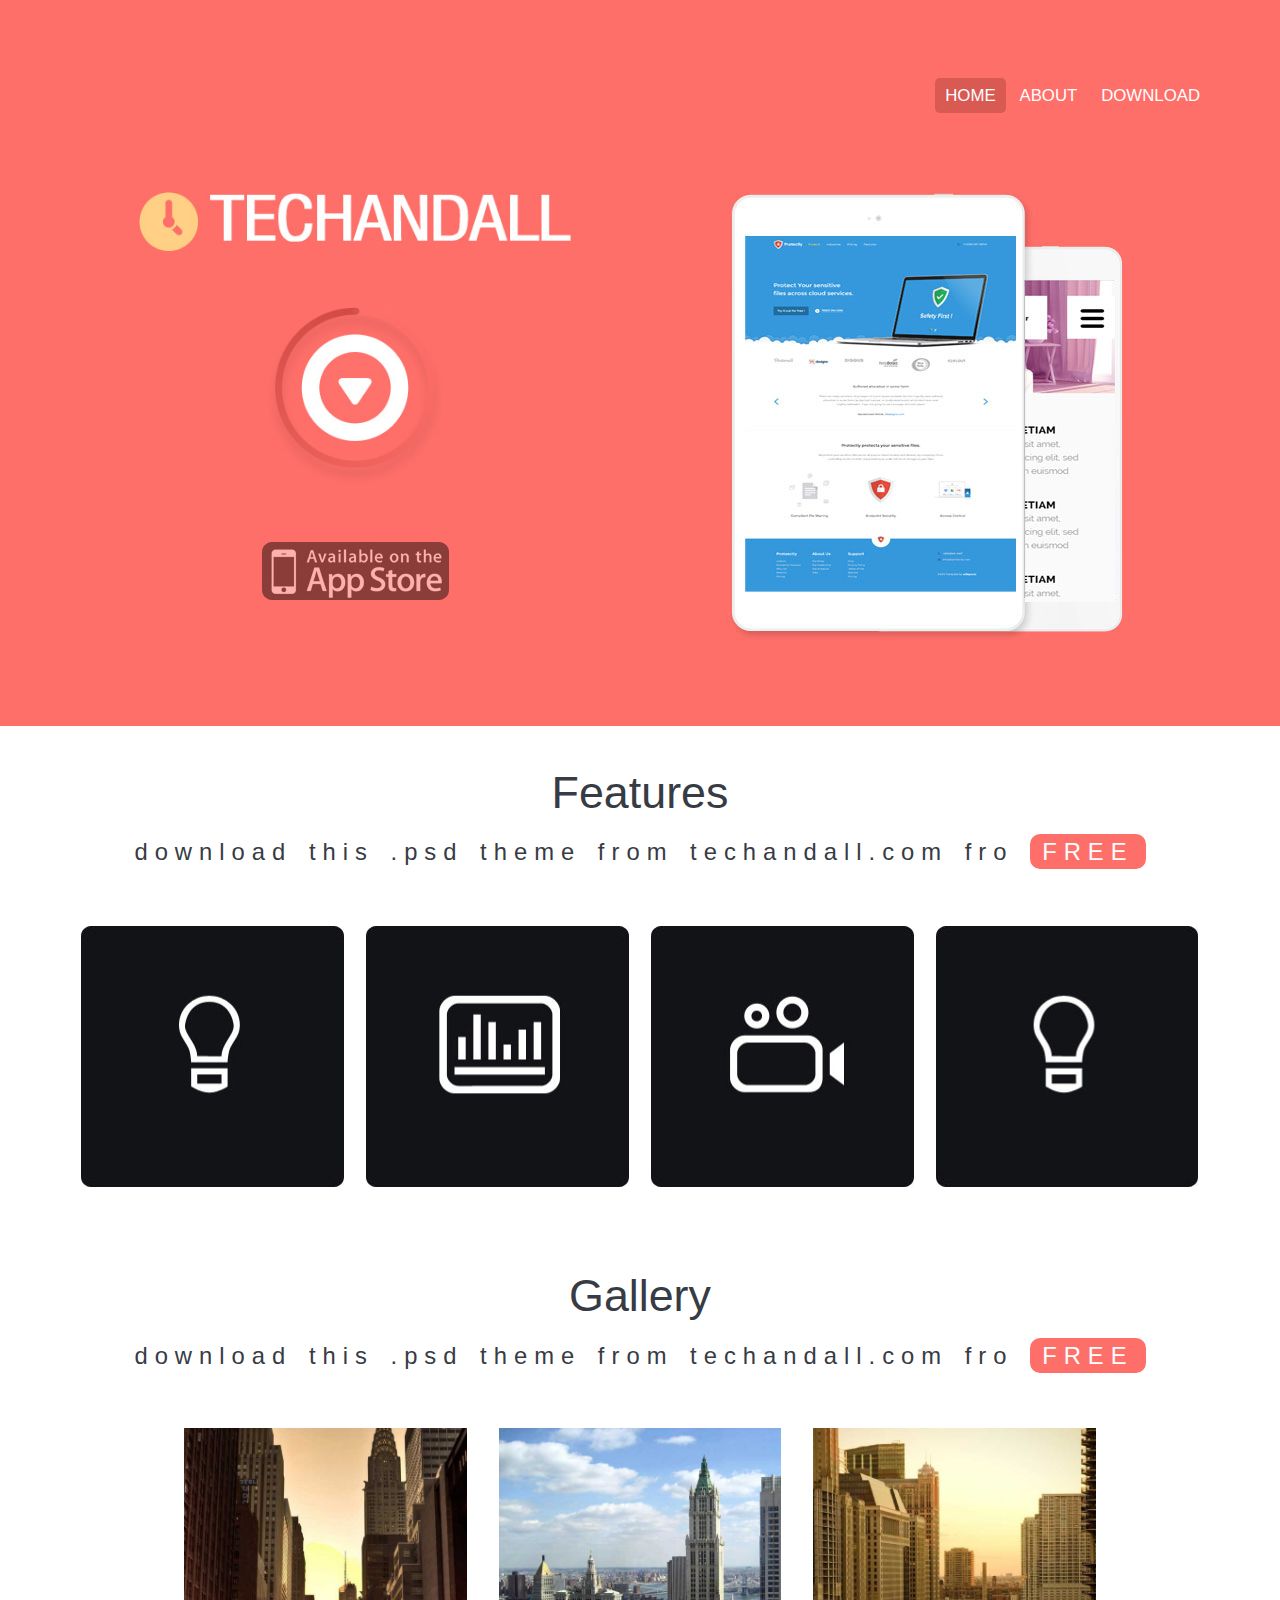
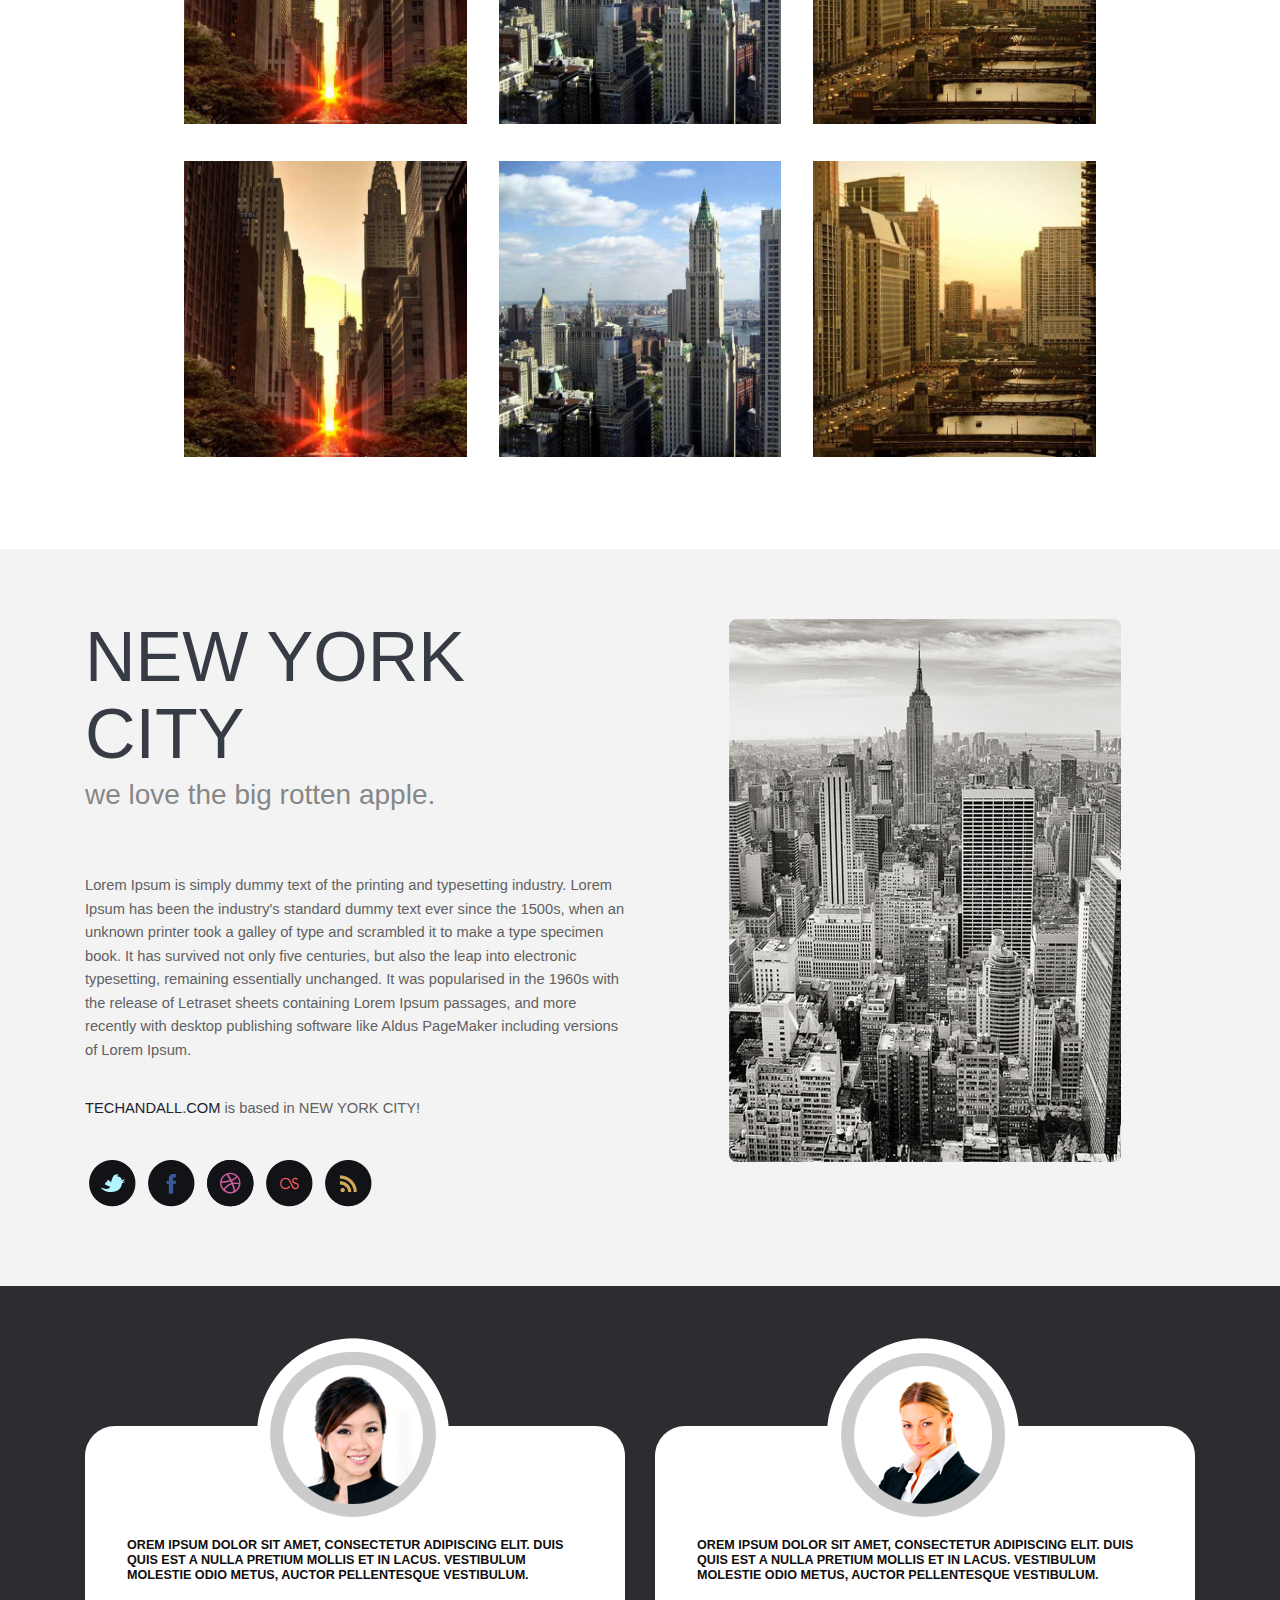
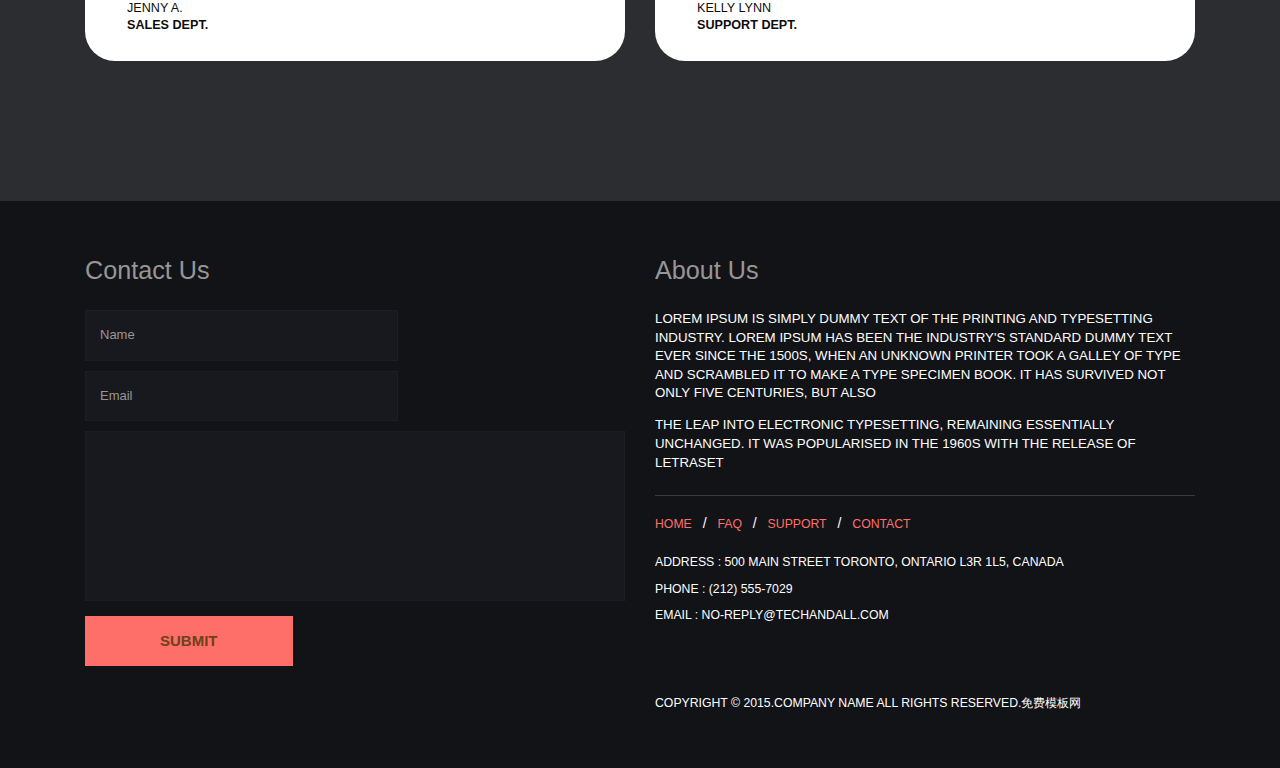
<file: public/webTemplet/20170724/abc123/index.html>
<!DOCTYPE html>
<html>
<head>
<title>粉色系设计网站模板下载-www.freemoban.com</title>
<link href="css/bootstrap.css" rel='stylesheet' type='text/css' />
<!-- jQuery (necessary for Bootstrap's JavaScript plugins) -->
<script src="js/jquery.min.js"></script>
 
<!-- Custom Theme files -->
<link href="css/style.css" rel="stylesheet" type="text/css" media="all" />
<link rel="stylesheet" href="css/touchTouch.css" type="text/css" media="all" />
<!-- Custom Theme files -->
<meta name="viewport" content="width=device-width, initial-scale=1">
<meta http-equiv="Content-Type" content="text/html; charset=utf-8" />
<meta name="keywords" content="Techandall Responsive web template, Bootstrap Web Templates, Flat Web Templates, Andriod Compatible web template, 
Smartphone Compatible web template, free webdesigns for Nokia, Samsung, LG, SonyErricsson, Motorola web design" />
<script type="application/x-javascript"> addEventListener("load", function() { setTimeout(hideURLbar, 0); }, false); function hideURLbar(){ window.scrollTo(0,1); } </script>
<!--webfont-->
 
	 <script src="js/touchTouch.jquery.js"></script>    
     <script src="js/jquery.ui.totop.js"></script>
	  <script>
        $(document).ready(function(){
          $().UItoTop({ easingType: 'easeOutQuart' });
        });  
        
               $(function(){
  
  // Initialize the gallery
  $('.works a.gal').touchTouch();
 });  
</script>
<script type="text/javascript" src="js/move-top.js"></script>
<script type="text/javascript" src="js/easing.js"></script>
<script type="text/javascript">
			jQuery(document).ready(function($) {
				$(".scroll").click(function(event){		
					event.preventDefault();
					$('html,body').animate({scrollTop:$(this.hash).offset().top},1200);
				});
			});
		</script>
</head>
<body>
	<!-- header-section-starts -->
	<div class="header" id="home">
		<div class="container">
			<div class="top-menu">
				<ul>
					<li><a class="active" href="index.html">HOME</a></li>             
					<li><a href="#about" class="scroll">ABOUT</a></li>
					<li><a href="#">DOWNLOAD</a></li>
				</ul>
			</div>
			<div class="header-main">
				<div class="col-md-6 header-left text-center">
					<div class="logo">
						<a href="index.html"><img src="images/logo.jpg" alt="" /></a>
					</div>	
					<div class="down">
						<img src="images/down.jpg" alt="" />
					</div>
					<div class="appstore">
						<a href="index.html"><img src="images/app.jpg" alt="" /></a>
					</div>
				</div>
				<div class="col-md-6 header-right">
					<img src="images/ipad.jpg" alt="" />
				</div>
				<div class="clearfix"></div>
			</div>
		</div>
	</div>
	<div class="content">
		<div class="features-section">
			<div class="container">
				<div class="features-section-head text-center">
					<h3>Features</h3>
					<p>download this .psd  theme from techandall.com fro <a href="#">FREE</a> </p>
				</div>
				<div class="features-section-grids">
					<script type="text/javascript" src="js/modernizr.custom.min.js"></script>    
<link href="css/popuo-box.css" rel="stylesheet" type="text/css" media="all" />
	<script src="js/jquery.magnific-popup.js" type="text/javascript"></script>
				<!-- //pop-up-box -->
					<div id="small-dialog1" class="mfp-hide">
						<div class="image-top">
							<img src="images/pic1.jpg" alt="" />
							<p>Lorem Ipsum is simply dummy text of the printing and typesetting industry. Lorem Ipsum has been the industry's standard dummy text ever since the 1500s, when an unknown printer took a galley of type and scrambled it to book.There are many variations of passages of Lorem Ipsum available, but the majority have suffered alteration in some form, by injected humour. </p>
						</div>
					</div>
					<div id="small-dialog2" class="mfp-hide">
						<div class="image-top">
							<img src="images/pic2.jpg" alt="" />
							<p>Lorem Ipsum is simply dummy text of the printing and typesetting industry. Lorem Ipsum has been the industry's standard dummy text ever since the 1500s, when an unknown printer took a galley of type and scrambled it to book.There are many variations of passages of Lorem Ipsum available, but the majority have suffered alteration in some form, by injected humour. </p>
						</div>
					</div>
					<div id="small-dialog3" class="mfp-hide">
						<div class="image-top">
							<img src="images/pic3.jpg" alt="" />
							<p>Lorem Ipsum is simply dummy text of the printing and typesetting industry. Lorem Ipsum has been the industry's standard dummy text ever since the 1500s, when an unknown printer took a galley of type and scrambled it to book.There are many variations of passages of Lorem Ipsum available, but the majority have suffered alteration in some form, by injected humour. </p>
						</div>
					</div>
					<div id="small-dialog4" class="mfp-hide">
						<div class="image-top">
							<img src="images/pic1.jpg" alt="" />
							<p>Lorem Ipsum is simply dummy text of the printing and typesetting industry. Lorem Ipsum has been the industry's standard dummy text ever since the 1500s, when an unknown printer took a galley of type and scrambled it to book.There are many variations of passages of Lorem Ipsum available, but the majority have suffered alteration in some form, by injected humour. </p>
						</div>
					</div>		
<div class="clearfix"></div>					
			</div>
			<script>
						$(document).ready(function() {
						$('.popup-with-zoom-anim').magnificPopup({
							type: 'inline',
							fixedContentPos: false,
							fixedBgPos: true,
							overflowY: 'auto',
							closeBtnInside: true,
							preloader: false,
							midClick: true,
							removalDelay: 300,
							mainClass: 'my-mfp-zoom-in'
						});
																						
						});
				</script>	

	     <div id="portfoliolist">
					<div class="portfolio app mix_all" data-cat="app" style="display: inline-block; opacity: 1;">
						<div class="portfolio-wrapper wow bounceIn" data-wow-delay="0.4s">		
							<a href="#small-dialog1" class="b-link-stripe b-animate-go  thickbox play-icon popup-with-zoom-anim">
						     <img src="images/pic1.jpg" class="img-responsive" alt=""/>
							<div class="tour-caption">							
							<span> </span>
							 <p>See more</p>
							</div></a>
						</div>
					</div>				
					<div class="portfolio card mix_all" data-cat="card" style="display: inline-block; opacity: 1;">
						<div class="portfolio-wrapper wow bounceIn" data-wow-delay="0.4s">		
							<a href="#small-dialog2" class="b-link-stripe b-animate-go  thickbox play-icon popup-with-zoom-anim">
						     <img src="images/pic2.jpg" class="img-responsive" alt=""/>
							 <div class="tour-caption">
							<span> </span>
							 <p>See more</p>
						     </div></a>
						</div>
					</div>		
					<div class="portfolio app mix_all" data-cat="app" style="display: inline-block; opacity: 1;">
						<div class="portfolio-wrapper wow bounceIn" data-wow-delay="0.4s">		
							<a href="#small-dialog3" class="b-link-stripe b-animate-go  thickbox play-icon popup-with-zoom-anim">
						     <img src="images/pic3.jpg" class="img-responsive" alt=""/>
							 <div class="tour-caption">
							<span> </span>
							 <p>See more</p>
							 </div></a>
						</div>
					</div>				
					<div class="portfolio fun mix_all" data-cat="fun" style="display: inline-block; opacity: 1;">
						<div class="portfolio-wrapper wow bounceIn" data-wow-delay="0.4s">		
							<a href="#small-dialog4" class="b-link-stripe b-animate-go  thickbox play-icon popup-with-zoom-anim">
						     <img src="images/pic1.jpg" class="img-responsive" alt=""/>
							 <div class="tour-caption">
							<span> </span>
							 <p>See more</p>
							</div></a>
						</div>
					</div>			
				<div class="clearfix"></div>	
			</div>
		</div>
		<!---->
	</div>
		<div class="gallery-section">
			<div class="container">
				<div class="gallery-section-head text-center">
					<h3>Gallery</h3>
					<p>download this .psd  theme from techandall.com fro <a href="#">FREE</a> </p>
				</div>
				<div class="container_12">
    <div class="works">
      <div class="grid_4">
        <div class="box1 maxheight"><a href="images/g1.jpg" class="gal">
          <span></span><img src="images/g1.jpg" alt=""></a>
		</div>
      </div>
      <div class="grid_4">
        <div class="box1 maxheight"><a href="images/g2.jpg" class="gal">
          <span></span><img src="images/g2.jpg" alt=""></a>
		  </div>
      </div>
      <div class="grid_4 span66">
        <div class="box1 maxheight"><a href="images/g3.jpg" class="gal">
          <span></span><img src="images/g3.jpg" alt=""></a>
		  
		</div>
      </div>      
      <div class="grid_4">
        <div class="box1 maxheight"><a href="images/g1.jpg" class="gal">
          <span></span><img src="images/g1.jpg" alt=""></a>
		  
		</div>
      </div>
      <div class="grid_4">
        <div class="box1 maxheight"><a href="images/g2.jpg" class="gal">
          <span></span><img src="images/g2.jpg" alt=""></a>
		</div>
      </div>
      <div class="grid_4 span66">
        <div class="box1 maxheight"><a href="images/g3.jpg" class="gal">
          <span></span><img src="images/g3.jpg" alt=""></a>
	   </div>
      </div>
	  <div class="clearfix"></div>
    </div>
  </div>

			</div>
		</div>
		<div class="city">
			<div class="container">
				<div class="col-md-6 city-left">
					<h2>NEW YORK CITY</h2>
					<h5>we love the big rotten apple.</h5>
					<p>Lorem Ipsum is simply dummy text of the printing and typesetting industry. Lorem Ipsum has been the industry's standard dummy text ever since the 1500s, when an unknown printer took a galley of type and scrambled it to make a type specimen book. It has survived not only five centuries, but also the leap into electronic typesetting, remaining essentially unchanged. It was popularised in the 1960s with the release of Letraset sheets containing Lorem Ipsum passages, and more recently with desktop publishing software like Aldus PageMaker including versions of Lorem Ipsum.</p>
					<p><a href="#">TECHANDALL.COM</a> is based in NEW YORK CITY! </p>
					<div class="social-icons">
						<a href="#"><i class="twitter"></i></a>
						<a href="#"><i class="facebook"></i></a>
						<a href="#"><i class="dribble"></i></a>
						<a href="#"><i class="os"></i></a>
						<a href="#"><i class="rss"></i></a>
					</div>
				</div>
				<div class="col-md-6 city-right">
					<img src="images/city.jpg" alt="" />
				</div>
				<div class="clearfix"></div>
			</div>
		</div>
		<div class="members" id="about">
			<div class="container">
				<div class="col-md-6 member-grid">
					<div class="team">
						<div class="team-girl">
							<img src="images/m1.png" alt="" />
						</div>
						<p>orem ipsum dolor sit amet, consectetur adipiscing elit. Duis quis est a nulla pretium mollis et in lacus. Vestibulum molestie odio metus, auctor pellentesque vestibulum.</p>
						<a href="#">jENNY a.</a>
						<p>sALES dept.</p>
					</div>
				</div>
				<div class="col-md-6 member-grid">
					<div class="team">
						<div class="team-girl">
							<img src="images/m2.png" alt="" />
						</div>
						<p>orem ipsum dolor sit amet, consectetur adipiscing elit. Duis quis est a nulla pretium mollis et in lacus. Vestibulum molestie odio metus, auctor pellentesque vestibulum.</p>
						<a href="#">kelly lynn</a>
						<p>SUPPORT dept.</p>
					</div>
				</div>
				<div class="clearfix"></div>
			</div>
		</div>
	</div>
	<div class="footer">
		<div class="container">
			<div class="col-md-6 contact-section">
				<h4>Contact Us</h4>
				<form>
					<input type="text" class="text" value="Name" onfocus="this.value = '';" onblur="if (this.value == '') {this.value = 'Name';}">
					<input type="text" class="text" value="Email" onfocus="this.value = '';" onblur="if (this.value == '') {this.value = 'Email';}">
					<textarea></textarea>				
					<input type="submit" value="SUBMIT">
				</form>
			</div>
			<div class="col-md-6 footer-right">
				<h4>About Us</h4>
				<p>Lorem Ipsum is simply dummy text of the printing and typesetting industry. Lorem Ipsum has been the industry's standard dummy text ever since the 1500s, when an unknown printer took a galley of type and scrambled it to make a type specimen book. It has survived not only five centuries, but also</p>
				<p>the leap into electronic typesetting, remaining essentially unchanged. It was popularised in the 1960s with the release of Letraset</p>
				<div class="bottom-menu">
					<ul>
						<li><a href="#home" class="scroll">HOME</a></li>
						<li> / </li>
						<li><a href="404.html">FAQ</a></li>
						<li> / </li>
						<li><a href="contact.html">SUPPORT</a></li>
						<li> / </li>
						<li><a href="contact.html">CONTACT</a></li>
					</ul>
				</div>
				<div class="address">
					<p>Address : 500 Main Street Toronto, Ontario L3R 1L5, Canada</p>
					<p>Phone : (212) 555-7029</p>
					<p>Email :<a href="mail-top:example.com"> no-reply@techandall.com</a></p>
				</div>
				<div class="copyrights">
					<p>Copyright &copy; 2015.Company name All rights reserved.<a target="_blank"  href="http://www.freemoban.com">免费模板网</a></p>
				</div>
			</div>
			<div class="clearfix"></div>
		</div>
	</div>
	 <script type="text/javascript">
						$(document).ready(function() {
							/*
							var defaults = {
					  			containerID: 'toTop', // fading element id
								containerHoverID: 'toTopHover', // fading element hover id
								scrollSpeed: 1200,
								easingType: 'linear' 
					 		};
							*/
							
							$().UItoTop({ easingType: 'easeOutQuart' });
							
						});
					</script>
				<a href="#" id="toTop" style="display: block;"> <span id="toTopHover" style="opacity: 1;"> </span></a>

</body>
</html>
</file>
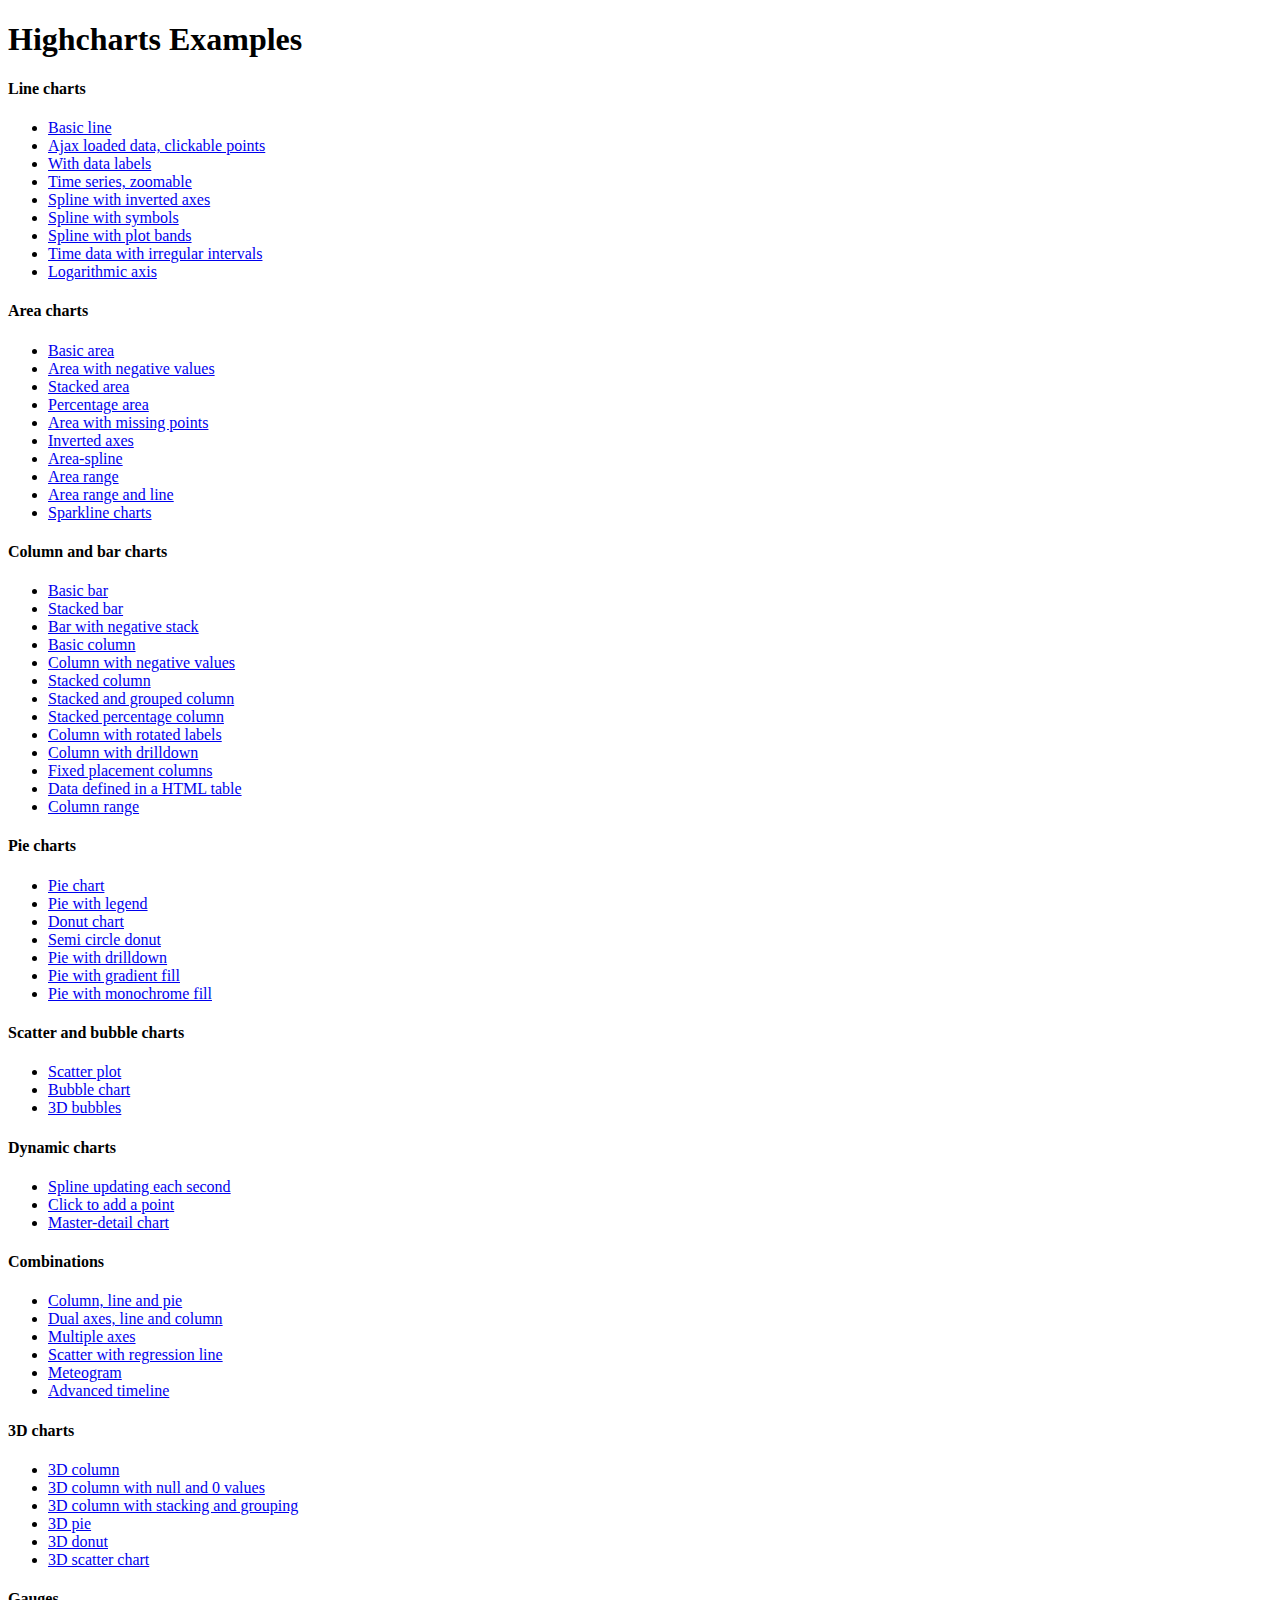
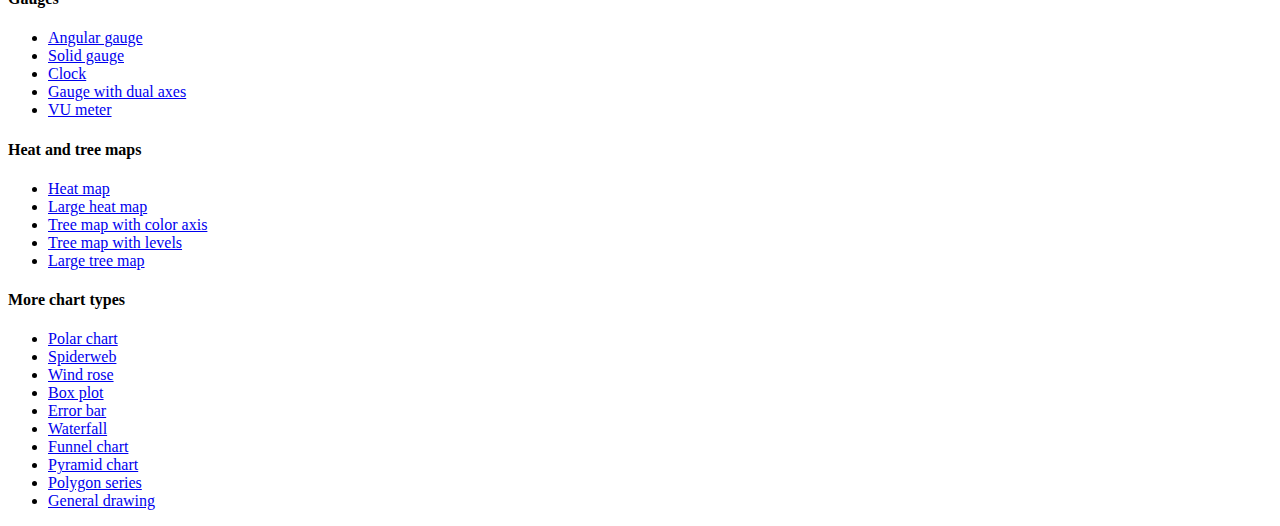
<file: public/admin/lib/Highcharts/4.1.7/index.htm>
<!DOCTYPE HTML PUBLIC "-//W3C//DTD HTML 4.01//EN" "http://www.w3.org/TR/html4/strict.dtd">
<html>
	<head>
		<meta http-equiv="Content-Type" content="text/html; charset=utf-8" />
		<title>Highcharts Examples</title>
	</head>
	<body>
		<h1>Highcharts Examples</h1>
		<h4>Line charts</h4>
		<ul>
			<li><a href="examples/line-basic/index.htm">Basic line</a></li>
			<li><a href="examples/line-ajax/index.htm">Ajax loaded data, clickable points</a></li>
			<li><a href="examples/line-labels/index.htm">With data labels</a></li>
			<li><a href="examples/line-time-series/index.htm">Time series, zoomable</a></li>
			<li><a href="examples/spline-inverted/index.htm">Spline with inverted axes</a></li>
			<li><a href="examples/spline-symbols/index.htm">Spline with symbols</a></li>
			<li><a href="examples/spline-plot-bands/index.htm">Spline with plot bands</a></li>
			<li><a href="examples/spline-irregular-time/index.htm">Time data with irregular intervals</a></li>
			<li><a href="examples/line-log-axis/index.htm">Logarithmic axis</a></li>
		</ul>
		<h4>Area charts</h4>
		<ul>
			<li><a href="examples/area-basic/index.htm">Basic area</a></li>
			<li><a href="examples/area-negative/index.htm">Area with negative values</a></li>
			<li><a href="examples/area-stacked/index.htm">Stacked area</a></li>
			<li><a href="examples/area-stacked-percent/index.htm">Percentage area</a></li>
			<li><a href="examples/area-missing/index.htm">Area with missing points</a></li>
			<li><a href="examples/area-inverted/index.htm">Inverted axes</a></li>
			<li><a href="examples/areaspline/index.htm">Area-spline</a></li>
			<li><a href="examples/arearange/index.htm">Area range</a></li>
			<li><a href="examples/arearange-line/index.htm">Area range and line</a></li>
			<li><a href="examples/sparkline/index.htm">Sparkline charts</a></li>
		</ul>
		<h4>Column and bar charts</h4>
		<ul>
			<li><a href="examples/bar-basic/index.htm">Basic bar</a></li>
			<li><a href="examples/bar-stacked/index.htm">Stacked bar</a></li>
			<li><a href="examples/bar-negative-stack/index.htm">Bar with negative stack</a></li>
			<li><a href="examples/column-basic/index.htm">Basic column</a></li>
			<li><a href="examples/column-negative/index.htm">Column with negative values</a></li>
			<li><a href="examples/column-stacked/index.htm">Stacked column</a></li>
			<li><a href="examples/column-stacked-and-grouped/index.htm">Stacked and grouped column</a></li>
			<li><a href="examples/column-stacked-percent/index.htm">Stacked percentage column</a></li>
			<li><a href="examples/column-rotated-labels/index.htm">Column with rotated labels</a></li>
			<li><a href="examples/column-drilldown/index.htm">Column with drilldown</a></li>
			<li><a href="examples/column-placement/index.htm">Fixed placement columns</a></li>
			<li><a href="examples/column-parsed/index.htm">Data defined in a HTML table</a></li>
			<li><a href="examples/columnrange/index.htm">Column range</a></li>
		</ul>
		<h4>Pie charts</h4>
		<ul>
			<li><a href="examples/pie-basic/index.htm">Pie chart</a></li>
			<li><a href="examples/pie-legend/index.htm">Pie with legend</a></li>
			<li><a href="examples/pie-donut/index.htm">Donut chart</a></li>
			<li><a href="examples/pie-semi-circle/index.htm">Semi circle donut</a></li>
			<li><a href="examples/pie-drilldown/index.htm">Pie with drilldown</a></li>
			<li><a href="examples/pie-gradient/index.htm">Pie with gradient fill</a></li>
			<li><a href="examples/pie-monochrome/index.htm">Pie with monochrome fill</a></li>
		</ul>
		<h4>Scatter and bubble charts</h4>
		<ul>
			<li><a href="examples/scatter/index.htm">Scatter plot</a></li>
			<li><a href="examples/bubble/index.htm">Bubble chart</a></li>
			<li><a href="examples/bubble-3d/index.htm">3D bubbles</a></li>
		</ul>
		<h4>Dynamic charts</h4>
		<ul>
			<li><a href="examples/dynamic-update/index.htm">Spline updating each second</a></li>
			<li><a href="examples/dynamic-click-to-add/index.htm">Click to add a point</a></li>
			<li><a href="examples/dynamic-master-detail/index.htm">Master-detail chart</a></li>
		</ul>
		<h4>Combinations</h4>
		<ul>
			<li><a href="examples/combo/index.htm">Column, line and pie</a></li>
			<li><a href="examples/combo-dual-axes/index.htm">Dual axes, line and column</a></li>
			<li><a href="examples/combo-multi-axes/index.htm">Multiple axes</a></li>
			<li><a href="examples/combo-regression/index.htm">Scatter with regression line</a></li>
			<li><a href="examples/combo-meteogram/index.htm">Meteogram</a></li>
			<li><a href="examples/combo-timeline/index.htm">Advanced timeline</a></li>
		</ul>
		<h4>3D charts</h4>
		<ul>
			<li><a href="examples/3d-column-interactive/index.htm">3D column</a></li>
			<li><a href="examples/3d-column-null-values/index.htm">3D column with null and 0 values</a></li>
			<li><a href="examples/3d-column-stacking-grouping/index.htm">3D column with stacking and grouping</a></li>
			<li><a href="examples/3d-pie/index.htm">3D pie</a></li>
			<li><a href="examples/3d-pie-donut/index.htm">3D donut</a></li>
			<li><a href="examples/3d-scatter-draggable/index.htm">3D scatter chart</a></li>
		</ul>
		<h4>Gauges</h4>
		<ul>
			<li><a href="examples/gauge-speedometer/index.htm">Angular gauge</a></li>
			<li><a href="examples/gauge-solid/index.htm">Solid gauge</a></li>
			<li><a href="examples/gauge-clock/index.htm">Clock</a></li>
			<li><a href="examples/gauge-dual/index.htm">Gauge with dual axes</a></li>
			<li><a href="examples/gauge-vu-meter/index.htm">VU meter</a></li>
		</ul>
		<h4>Heat and tree maps</h4>
		<ul>
			<li><a href="examples/heatmap/index.htm">Heat map</a></li>
			<li><a href="examples/heatmap-canvas/index.htm">Large heat map</a></li>
			<li><a href="examples/treemap-coloraxis/index.htm">Tree map with color axis</a></li>
			<li><a href="examples/treemap-with-levels/index.htm">Tree map with levels</a></li>
			<li><a href="examples/treemap-large-dataset/index.htm">Large tree map</a></li>
		</ul>
		<h4>More chart types</h4>
		<ul>
			<li><a href="examples/polar/index.htm">Polar chart</a></li>
			<li><a href="examples/polar-spider/index.htm">Spiderweb</a></li>
			<li><a href="examples/polar-wind-rose/index.htm">Wind rose</a></li>
			<li><a href="examples/box-plot/index.htm">Box plot</a></li>
			<li><a href="examples/error-bar/index.htm">Error bar</a></li>
			<li><a href="examples/waterfall/index.htm">Waterfall</a></li>
			<li><a href="examples/funnel/index.htm">Funnel chart</a></li>
			<li><a href="examples/pyramid/index.htm">Pyramid chart</a></li>
			<li><a href="examples/polygon/index.htm">Polygon series</a></li>
			<li><a href="examples/renderer/index.htm">General drawing</a></li>
		</ul>
	</body>
</html>
</file>
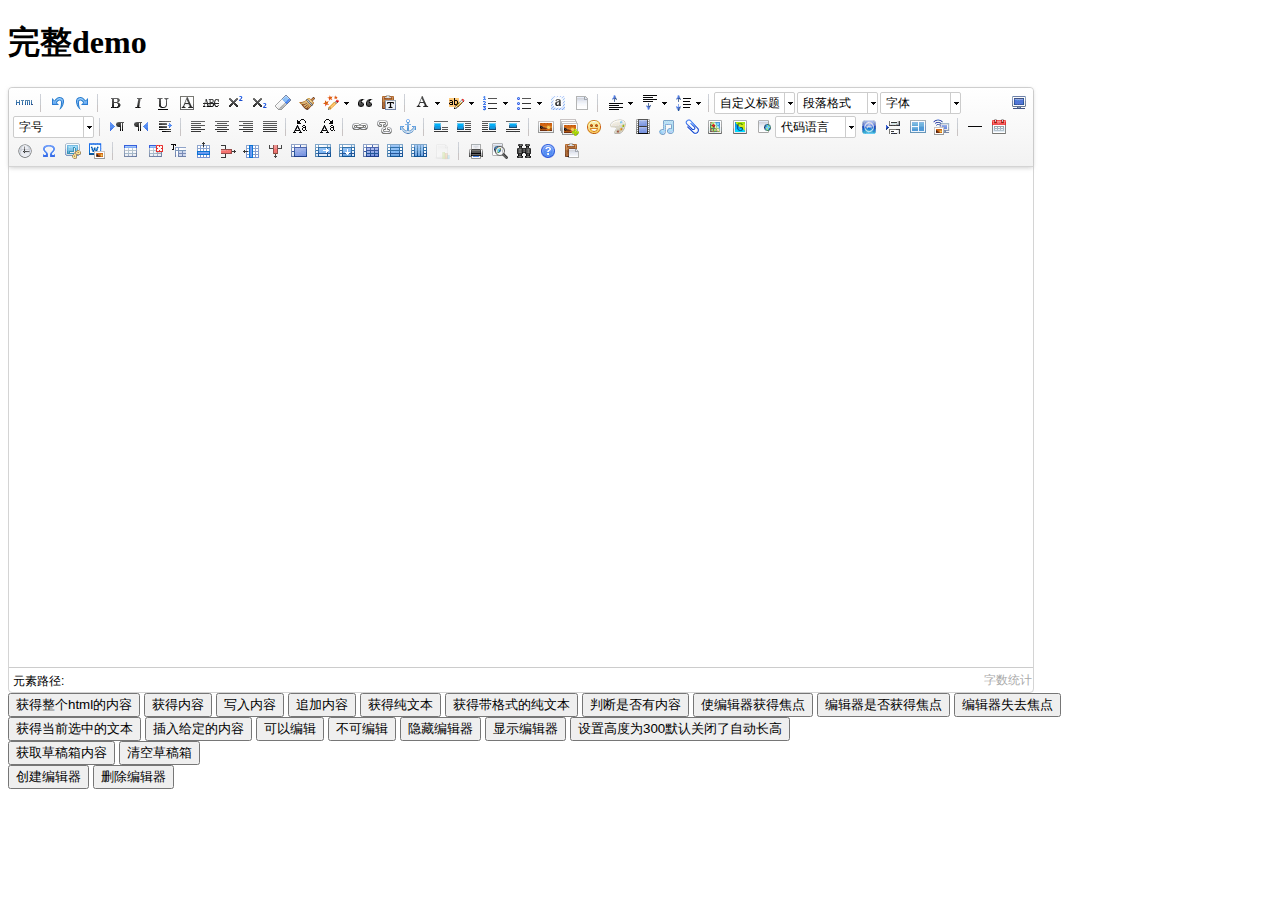
<file: public/admin/lib/ueditor/1.4.3/index.html>
<!DOCTYPE HTML PUBLIC "-//W3C//DTD HTML 4.01 Transitional//EN"
        "http://www.w3.org/TR/html4/loose.dtd">
<html>
<head>
    <title>完整demo</title>
    <meta http-equiv="Content-Type" content="text/html;charset=utf-8"/>
    <script type="text/javascript" charset="utf-8" src="ueditor.config.js"></script>
    <script type="text/javascript" charset="utf-8" src="ueditor.all.min.js"> </script>
    <!--建议手动加在语言，避免在ie下有时因为加载语言失败导致编辑器加载失败-->
    <!--这里加载的语言文件会覆盖你在配置项目里添加的语言类型，比如你在配置项目里配置的是英文，这里加载的中文，那最后就是中文-->
    <script type="text/javascript" charset="utf-8" src="lang/zh-cn/zh-cn.js"></script>

    <style type="text/css">
        div{
            width:100%;
        }
    </style>
</head>
<body>
<div>
    <h1>完整demo</h1>
    <script id="editor" type="text/plain" style="width:1024px;height:500px;"></script>
</div>
<div id="btns">
    <div>
        <button onclick="getAllHtml()">获得整个html的内容</button>
        <button onclick="getContent()">获得内容</button>
        <button onclick="setContent()">写入内容</button>
        <button onclick="setContent(true)">追加内容</button>
        <button onclick="getContentTxt()">获得纯文本</button>
        <button onclick="getPlainTxt()">获得带格式的纯文本</button>
        <button onclick="hasContent()">判断是否有内容</button>
        <button onclick="setFocus()">使编辑器获得焦点</button>
        <button onmousedown="isFocus(event)">编辑器是否获得焦点</button>
        <button onmousedown="setblur(event)" >编辑器失去焦点</button>

    </div>
    <div>
        <button onclick="getText()">获得当前选中的文本</button>
        <button onclick="insertHtml()">插入给定的内容</button>
        <button id="enable" onclick="setEnabled()">可以编辑</button>
        <button onclick="setDisabled()">不可编辑</button>
        <button onclick=" UE.getEditor('editor').setHide()">隐藏编辑器</button>
        <button onclick=" UE.getEditor('editor').setShow()">显示编辑器</button>
        <button onclick=" UE.getEditor('editor').setHeight(300)">设置高度为300默认关闭了自动长高</button>
    </div>

    <div>
        <button onclick="getLocalData()" >获取草稿箱内容</button>
        <button onclick="clearLocalData()" >清空草稿箱</button>
    </div>

</div>
<div>
    <button onclick="createEditor()">
    创建编辑器</button>
    <button onclick="deleteEditor()">
    删除编辑器</button>
</div>

<script type="text/javascript">

    //实例化编辑器
    //建议使用工厂方法getEditor创建和引用编辑器实例，如果在某个闭包下引用该编辑器，直接调用UE.getEditor('editor')就能拿到相关的实例
    var ue = UE.getEditor('editor');


    function isFocus(e){
        alert(UE.getEditor('editor').isFocus());
        UE.dom.domUtils.preventDefault(e)
    }
    function setblur(e){
        UE.getEditor('editor').blur();
        UE.dom.domUtils.preventDefault(e)
    }
    function insertHtml() {
        var value = prompt('插入html代码', '');
        UE.getEditor('editor').execCommand('insertHtml', value)
    }
    function createEditor() {
        enableBtn();
        UE.getEditor('editor');
    }
    function getAllHtml() {
        alert(UE.getEditor('editor').getAllHtml())
    }
    function getContent() {
        var arr = [];
        arr.push("使用editor.getContent()方法可以获得编辑器的内容");
        arr.push("内容为：");
        arr.push(UE.getEditor('editor').getContent());
        alert(arr.join("\n"));
    }
    function getPlainTxt() {
        var arr = [];
        arr.push("使用editor.getPlainTxt()方法可以获得编辑器的带格式的纯文本内容");
        arr.push("内容为：");
        arr.push(UE.getEditor('editor').getPlainTxt());
        alert(arr.join('\n'))
    }
    function setContent(isAppendTo) {
        var arr = [];
        arr.push("使用editor.setContent('欢迎使用ueditor')方法可以设置编辑器的内容");
        UE.getEditor('editor').setContent('欢迎使用ueditor', isAppendTo);
        alert(arr.join("\n"));
    }
    function setDisabled() {
        UE.getEditor('editor').setDisabled('fullscreen');
        disableBtn("enable");
    }

    function setEnabled() {
        UE.getEditor('editor').setEnabled();
        enableBtn();
    }

    function getText() {
        //当你点击按钮时编辑区域已经失去了焦点，如果直接用getText将不会得到内容，所以要在选回来，然后取得内容
        var range = UE.getEditor('editor').selection.getRange();
        range.select();
        var txt = UE.getEditor('editor').selection.getText();
        alert(txt)
    }

    function getContentTxt() {
        var arr = [];
        arr.push("使用editor.getContentTxt()方法可以获得编辑器的纯文本内容");
        arr.push("编辑器的纯文本内容为：");
        arr.push(UE.getEditor('editor').getContentTxt());
        alert(arr.join("\n"));
    }
    function hasContent() {
        var arr = [];
        arr.push("使用editor.hasContents()方法判断编辑器里是否有内容");
        arr.push("判断结果为：");
        arr.push(UE.getEditor('editor').hasContents());
        alert(arr.join("\n"));
    }
    function setFocus() {
        UE.getEditor('editor').focus();
    }
    function deleteEditor() {
        disableBtn();
        UE.getEditor('editor').destroy();
    }
    function disableBtn(str) {
        var div = document.getElementById('btns');
        var btns = UE.dom.domUtils.getElementsByTagName(div, "button");
        for (var i = 0, btn; btn = btns[i++];) {
            if (btn.id == str) {
                UE.dom.domUtils.removeAttributes(btn, ["disabled"]);
            } else {
                btn.setAttribute("disabled", "true");
            }
        }
    }
    function enableBtn() {
        var div = document.getElementById('btns');
        var btns = UE.dom.domUtils.getElementsByTagName(div, "button");
        for (var i = 0, btn; btn = btns[i++];) {
            UE.dom.domUtils.removeAttributes(btn, ["disabled"]);
        }
    }

    function getLocalData () {
        alert(UE.getEditor('editor').execCommand( "getlocaldata" ));
    }

    function clearLocalData () {
        UE.getEditor('editor').execCommand( "clearlocaldata" );
        alert("已清空草稿箱")
    }
</script>
</body>
</html>
</file>
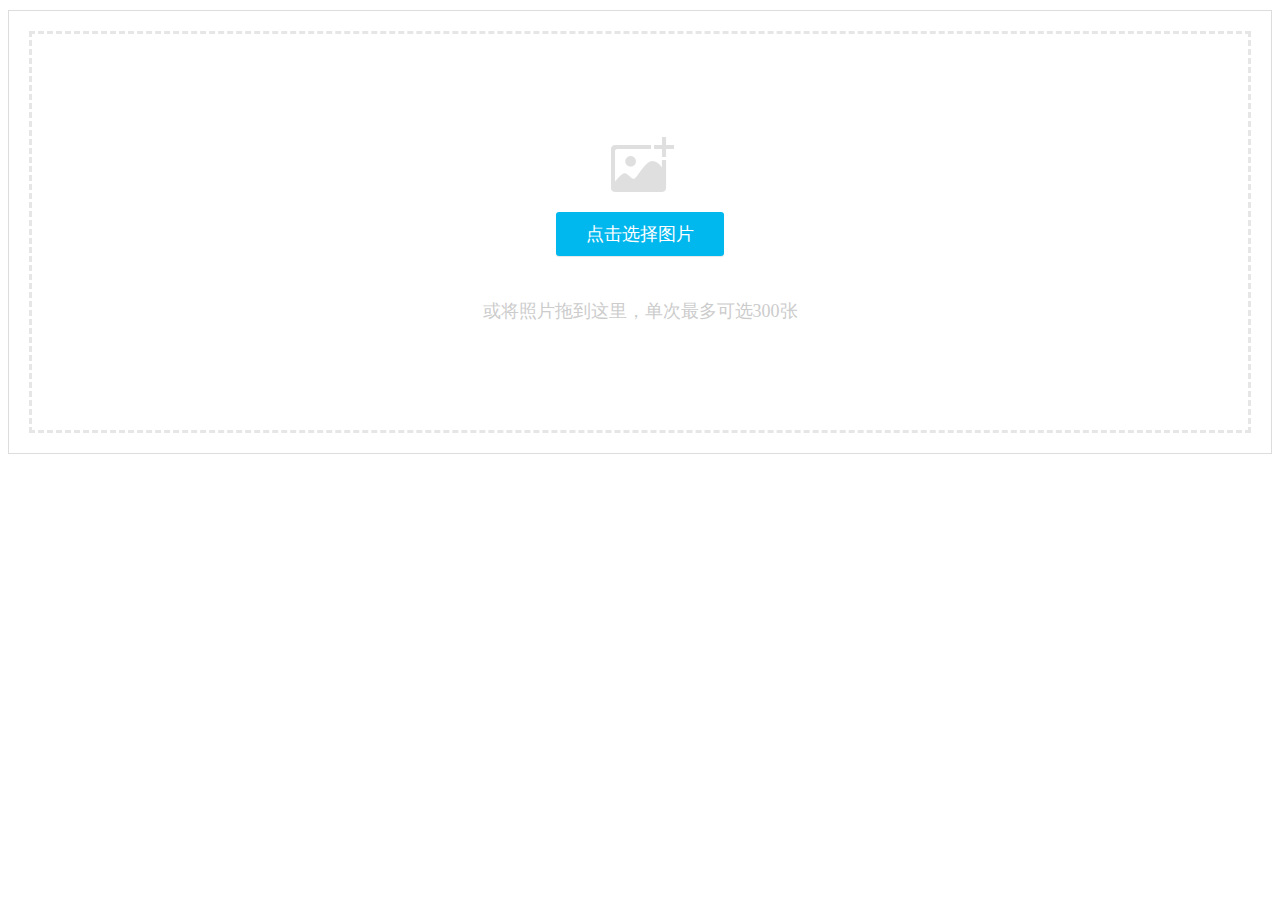
<file: public/admin/lib/webuploader/0.1.5/image-upload/index.html>
<!DOCTYPE HTML>
<html>
<head>
<meta charset="utf-8">
<title>WebUploader演示</title>
<link rel="stylesheet" type="text/css" href="../webuploader.css" />
</head>
<body>
<div class="uploader-list-container">
	<div class="queueList">
		<div id="dndArea" class="placeholder">
			<div id="filePicker-2"></div>
			<p>或将照片拖到这里，单次最多可选300张</p>
		</div>
	</div>
	<div class="statusBar" style="display:none;">
		<div class="progress"> <span class="text">0%</span> <span class="percentage"></span> </div>
		<div class="info"></div>
		<div class="btns">
			<div id="filePicker2"></div>
			<div class="uploadBtn">开始上传</div>
		</div>
	</div>
</div>
<script type="text/javascript" src="../../../jquery/1.9.1/jquery.min.js"></script> 
<script type="text/javascript" src="../webuploader.min.js"></script> 
<script type="text/javascript" src="upload.js"></script>
</body>
</html>
</file>
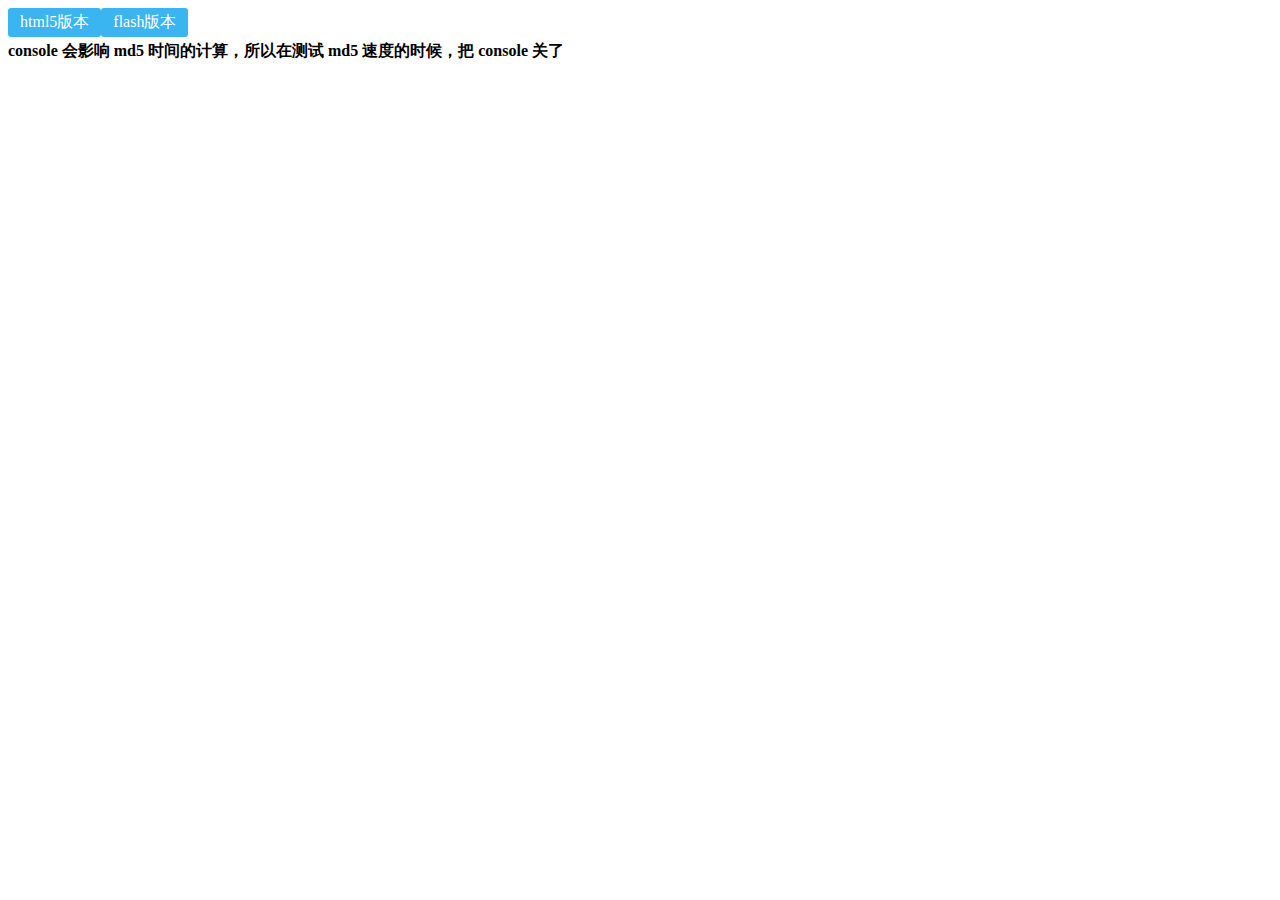
<file: public/admin/lib/webuploader/0.1.5/md5-demo/index.html>
<!DOCTYPE HTML>
<html>
<head>
<meta charset="utf-8">
<title>WebUploader演示 - 带裁剪功能</title>
<link rel="stylesheet" type="text/css" href="../webuploader.css" />
</head>
<body>
<div id="wrapper">
	<div class="uploader-container">
		<div id="filePicker">html5版本</div>
		<div id="filePicker2">flash版本</div>
	</div>
	<div id="log"> <strong>console 会影响 md5 时间的计算，所以在测试 md5 速度的时候，把 console 关了</strong> </div>
</div>
<script type="text/javascript" src="../../../jquery/1.9.1/jquery.min.js"></script> 
<script type="text/javascript" src="../webuploader.min.js"></script> 
<script type="text/javascript" src="script.js"></script>
</body>
</html>
</file>
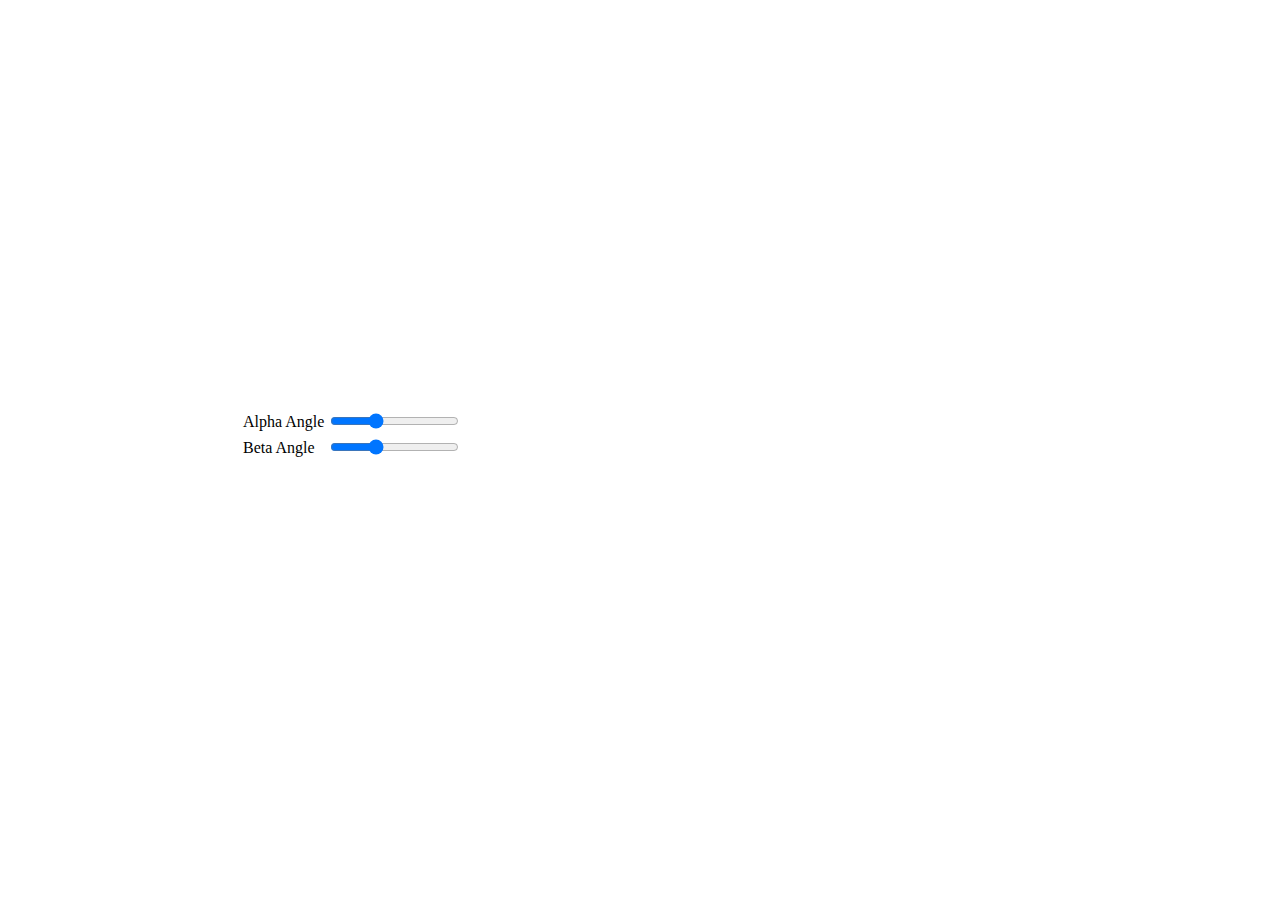
<file: public/admin/lib/Highcharts/4.1.7/examples/3d-column-interactive/index.htm>
<!DOCTYPE HTML>
<html>
	<head>
		<meta http-equiv="Content-Type" content="text/html; charset=utf-8">
		<title>Highcharts Example</title>

		<script type="text/javascript" src="http://cdn.hcharts.cn/jquery/jquery-1.8.2.min.js"></script>
		<style type="text/css">
#container, #sliders {
	min-width: 310px; 
	max-width: 800px;
	margin: 0 auto;
}
#container {
	height: 400px; 
}
		</style>
		<script type="text/javascript">
$(function () {
    // Set up the chart
    var chart = new Highcharts.Chart({
        chart: {
            renderTo: 'container',
            type: 'column',
            margin: 75,
            options3d: {
                enabled: true,
                alpha: 15,
                beta: 15,
                depth: 50,
                viewDistance: 25
            }
        },
        title: {
            text: 'Chart rotation demo'
        },
        subtitle: {
            text: 'Test options by dragging the sliders below'
        },
        plotOptions: {
            column: {
                depth: 25
            }
        },
        series: [{
            data: [29.9, 71.5, 106.4, 129.2, 144.0, 176.0, 135.6, 148.5, 216.4, 194.1, 95.6, 54.4]
        }]
    });

    function showValues() {
        $('#R0-value').html(chart.options.chart.options3d.alpha);
        $('#R1-value').html(chart.options.chart.options3d.beta);
    }

    // Activate the sliders
    $('#R0').on('change', function () {
        chart.options.chart.options3d.alpha = this.value;
        showValues();
        chart.redraw(false);
    });
    $('#R1').on('change', function () {
        chart.options.chart.options3d.beta = this.value;
        showValues();
        chart.redraw(false);
    });

    showValues();
});
		</script>
	</head>
	<body>
<script src="../../js/highcharts.js"></script>
<script src="../../js/highcharts-3d.js"></script>
<script src="../../js/modules/exporting.js"></script>

<div id="container"></div>
<div id="sliders">
	<table>
		<tr><td>Alpha Angle</td><td><input id="R0" type="range" min="0" max="45" value="15"/> <span id="R0-value" class="value"></span></td></tr>
	    <tr><td>Beta Angle</td><td><input id="R1" type="range" min="0" max="45" value="15"/> <span id="R1-value" class="value"></span></td></tr>
	</table>
</div>
	</body>
</html>
</file>
<file: public/webTemplet/20170724/abc123/css/style.css>
/*--
Author: W3layouts
Author URL: http://w3layouts.com
License: Creative Commons Attribution 3.0 Unported
License URL: http://creativecommons.org/licenses/by/3.0/
--*/
body{
	padding:0;
	margin:0;
	font-family: 'Open Sans', sans-serif;
	background:#fff;
}
body a{
    transition:0.5s all;
	-webkit-transition:0.5s all;
	-moz-transition:0.5s all;
	-o-transition:0.5s all;
	-ms-transition:0.5s all;
}
input[type="button"],input[type="submit"]{
	transition:0.5s all;
	-webkit-transition:0.5s all;
	-moz-transition:0.5s all;
	-o-transition:0.5s all;
	-ms-transition:0.5s all;
}
h1,h2,h3,h4,h5,h6{
	margin:0;			   
}	
p{
	margin:0;
}
ul{
	margin:0;
	padding:0;
}
label{
	margin:0;
}
/*-----start-header----*/
.header{
	padding:8em 0;
	background:#ff6f69;
}
.top-menu {
	text-align: right;
}
.top-menu ul li{
	display:inline-block;
}
.header-main {
	margin-top: 7em;
}
.top-menu ul li a  {
	color:#fff;
	font-size:1.2em;
	padding:8px 10px;
	border-radius:5px;
	text-decoration:none;
}
.top-menu ul li a.active {
	background:#d95953;
}
.top-menu ul li a:hover {
	background:#d95953;
}

.header-right {
	text-align: center;	
}
.down{
	margin:3em 0;
}
.app img:hover{
	opacity:0.5;
}
.features-section{
	padding:4em 0;
}
.gallery-section{
	padding:4em 0;
}
.gallery-section-head h3,.features-section-head h3{
	color:#373b44;
	font-size:3.2em;
	font-weight:300;
	margin-bottom:0.4em;
}
.gallery-section-head p,.features-section-head p {
	color:#373b44;
	font-size:1.7em;
	font-weight:300;
	letter-spacing:7px;
	word-spacing:3px;
}
.gallery-section-head p a,.features-section-head p a {
	color:#fff;
	padding:4px 12px;
	border-radius:10px;
	text-decoration:none;
	text-transform:uppercase;
	background:#ff6f69;
}
.gallery-section-head p a:hover, .features-section-head p a:hover {
	background: #000;
}
.container_12 {
	padding: 4em 0 1em 0;
}
.thumb-box7{
	padding: 1em 0 5em 0;
}
a.gal {
	position: relative;
	display: block;
}

a.gal span {
	display: block;
	position: absolute;
	left: 0;
	top: 0;
	right: 0;
	bottom: 0;
	background: url(../images/magnify.png) -102px 0 no-repeat;
}
a.gal:hover span{
	background-position: center center;
}
.grid_4 {
	width: 31%;
	float: left;
	margin: 0 3.5% 4% 0;
}
.sale-title a {
	text-decoration: none;
	font-size: 19px;
	display: block;
	text-transform: uppercase;
	font-weight:600;
}
.sale-title p {
	margin-bottom: 23px;
	font-weight: 300;
	line-height: 1.6em;
}
.sale-title a:hover {
	color: #26c6df;
}
.sale-title {
	float: left;
	width: 64%;
	padding: 0.9em 0 0 0;
}
.sale-title p.price {
	color: #26c6df;
	font-size: 21px;
	font-weight: 600;
	margin: 0;
}
.box1 p.price {
	color: #26c6df;
	font-size: 21px;
	font-weight: 600;
	text-align:right;
	margin: 0;
}
.span66{
	margin-right:0;
}
.box1 img {
	width: 100%;
}
.box1 img:hover{
	opacity:0.5;
}
.works {
	width: 80%;
	margin: 0 auto;
}
.city {
	padding:5em 0;
	background:#f3f3f3;
}
.city-left h2{
	font-size:5em;
	font-weight:300;
	color:#373b44;
}
.city-left h5{
	font-size:2em;
	font-weight:300;
	color:#878787;
	margin-bottom:2em;
	line-height:1.6em;
}
.city-left p{
	font-size:1.05em;
	font-weight:500;
	color:#616161;
	margin-bottom:2.4em;
	line-height:1.6em;
}
.city-right {
	text-align: center;
}
.social-icons i {
	width:55px;
	height:55px;
	background:url('../images/img-sprite.png') no-repeat 0px 0px;
	display:inline-block;
}
i.twitter {
	background-position:0px 0px;
}
i.twitter:hover {
	background-position:0px -55px;
}
i.facebook {
	background-position:-55px 0px;
}
i.facebook:hover {
	background-position:-55px -55px;
}
i.dribble {
	background-position:-110px 0px;
}
i.dribble:hover {
	background-position:-110px -55px;
}
i.os {
	background-position:-165px 0px;
}
i.os:hover {
	background-position:-165px -55px;
}
i.rss {
	background-position:-220px 0px;
}
i.rss:hover {
	background-position:-220px -55px;
}
.members {
	padding:10em 0;
	background:#2c2d31;
}
.team{
	position:relative;
	background:#fff;
	border-radius:30px;
	padding:8em 3em 2em 3em;
}
.team-girl{
	position: absolute;
	top: -88px;
	left: 172px;
}
.team p{
	color:#100d0d;
	font-size:0.9em;
	line-height:1.2em;
	font-weight: 600;
	text-transform:uppercase;	
}
.team a{
	color:#100d0d;
	font-size:0.9em;
	text-transform:uppercase;	
	display:block;
	margin-top:1.3em;
	text-decoration:none;
}
.footer{
	padding:5em 0;
	background:#121317;
}
.contact-section input[type="text"],.contact-section textarea {
	width: 58%;
	color: #979696;
	font-size: 13px;
	padding: 15px 14px;
	border: 1px solid #1d1e23;
	outline: none;
	background: #18191e;
	margin:0 0 10px 0;
}
.contact-section textarea{
	height:170px;
	width:100%;
	resize:none;
}
.contact-section input[type="submit"] {
	color: #6c411b;
	text-transform: uppercase;
	font-size: 15px;
	font-weight: 600;
	border: none;
	background: #ff6f69;
	padding: 14px 75px;
	outline: none;
}
.contact-section input[type="submit"]:hover {
	background:#18191e;
	color:#fff;
}
.footer-right h4,.contact-section h4{
	color:#979696;
	font-size:1.8em;
	font-weight:300;
	margin-bottom:1em;
}
.footer-right p {
	color:#fff;
	text-transform:uppercase;
	font-size:0.95em;
	line-height:1.4em;
	font-weight:300;
	margin-bottom:1em;
}
.bottom-menu ul li{
	display:inline-block;
	color:#fff;
	margin-right:0.5em;
}
.bottom-menu {
	padding-top: 1.2em;
	border-top: 1px solid #3a3a3a;
	margin: 23px 0 20px 0;
}
.bottom-menu ul li a {
	color:#ff6f69;
	font-size:0.875em;
	font-weight:300;
	text-decoration:none;
}
.bottom-menu ul li a:hover {
	color:#fff;
}
.address p {
	color:#fff;
	text-transform:uppercase;
	font-size:0.875em;
	line-height:1.4em;
	font-weight:300;
	margin-bottom:0.8em;	
}
.address p a {
	color:#fff;
}
.address p a:hover {
	color:#ff6f69;
}
.copyrights {
	margin-top:5em;		
}
.copyrights p {
	color:#fff;
	font-size:0.875em;
	line-height:1.4em;
	font-weight:300;
	margin:0;
}
.copyrights p a {
	color:#fff;
}
.c-logo {
	float:left;
}
.c-header{
	padding:2.5em 0;
	background:#ff6f69;
}
.c-span{
	margin-top:0.5em;
}
.c-logo img {
	width: 65%;
}
/*--------error-page----------*/
.Error-found {
	padding-top: 7em;
	background: #fff;
	min-height: 750px;
}
.error-page {
	margin-top: 2em;
}
.error-page h3 {
	font-weight: 500;
	text-transform: uppercase;
	color:#000;
	margin: 0;
	padding: 0 0 0em 0;
	font-size: 16em;
}
.error-page p{
	font-weight:100;
	font-size:2.5em;
	color: #666;
	margin-top:0.6em;
}
a.home-btn:hover {
	border-color: #c1061b;
	color: #000;
}
a.button.curl-bottom-right.two{
	padding: 1em 1em;
	width: 15%;
	font-size: 1.2em;
	font-weight: 500;
	color: #fff;
}
/* Curl Bottom Right */
.curl-bottom-right {
  display: inline-block;
  position: relative;
  -webkit-transform: translateZ(0);
  transform: translateZ(0);
  box-shadow: 0 0 1px rgba(0, 0, 0, 0);
  background:#ff6f69;
  padding: 0.7em 1.8em;
  color: #FFF;
	font-size: 1em;
	width: 25%;
	font-weight:400;
	text-transform: uppercase;
	text-decoration:none;
	margin-top: 1em;
}
a.button.curl-bottom-right{
	text-decoration: none;
}
a.button.curl-bottom-right:hover{
	color:#000;
}
.curl-bottom-right:before {
  pointer-events: none;
  position: absolute;
  content: '';
  height: 0;
  width: 0;
  bottom: 0;
  right: 0;
  background:#f7ec13;
  /* IE9 */
  background: linear-gradient(315deg,#fff 45%, #ff6f69 50%, #ff6f69 56%,#ff6f69 80%);
  box-shadow: -1px -1px 1px rgba(0, 0, 0, 0.4);
  -webkit-transition-duration: 0.3s;
  transition-duration: 0.3s;
  -webkit-transition-property: width, height;
  transition-property: width, height;
  text-decoration: none;
}
.curl-bottom-right:hover:before, .curl-bottom-right:focus:before, .curl-bottom-right:active:before {
  width: 25px;
  height: 25px;
}
/*--------error-page-ends----------*/
/*--contact--*/
/************* Contact ********/
.contact_desc{
	padding:4em 0;
	background:#FFF;
}
.contact_desc h2{
    color: #000000;
    text-transform: uppercase;
    font-size: 2.2em;
    font-weight: 500;
    margin: 17px 0px;
}
.contact-form{
	position:relative;
	padding-bottom:20px;
}
.left_form{
	float:left;
	width:48%;
}
.right_form{
	float:left;
	width:48%;
	margin-left:3.8%;
}
.contact-form div{
	padding:5px 0;
}
.contact-form span label {
    display: block;
    font-size: 1em;
    color: #686868;
    padding-bottom: 5px;
    font-weight: 400;
}
.contact-form input[type="text"],.contact-form textarea{
		    padding:10px;
			display:block;
			width:100%;
			background:#fcfcfc;
			border: none;
			outline:none;
			color:#464646;
			font-size:1em;
			box-shadow: inset 0px 0px 3px #999;
			-webkit-box-shadow: inset 0px 0px 3px #999;
			-moz-box-shadow: inset 0px 0px 3px #999;
			-o-box-shadow: inset 0px 0px 3px #999;
			-webkit-appearance:none;
}
.contact-form textarea{
		resize:none;
		height: 193px;		
}
.myButton{
	background: #ff6f69;
	color: #fff;
	font-size: 1.2em;
	padding: 9px 25px;
	border:none;
	text-decoration: none;
	outline: 0;
	-webkit-transition: all 0.5s ease-in-out;
	-moz-transition: all 0.5s ease-in-out;
	-o-transition: all 0.5s ease-in-out;
	transition: all 0.5s ease-in-out;
    display:inline-block;
    cursor:pointer;
    text-transform:uppercase;
    -webkit-appearance:none;
    float:right;
}
.myButton:hover{
        text-shadow: 0px 0px 1px #fadb6f;
		background:#121317;
}
.company_address{
	 float:left;
	 width:25%;
}
.company_address p{
    display: block;
    font-size: 1em;
    color: #686868;
    padding-bottom: 5px;
    font-weight: 400;
    padding: 5px 0;
}
.company_address p span a{
	text-decoration:underline;
	color:#555;
}
.company_address p span a:hover{
	text-decoration:none;
    color: #ff0000;
}
.contact_info{
	float:right;
	width:70%;
	margin-left:5%;
}
.footer1 {
	padding: 2.5em 0;
	background: #121317;
}
.copyrights1 p {
	color: #fff;
	font-size: 0.95em;
	line-height: 1.4em;
	font-weight: 300;
	margin: 0;
}
.copyrights1 p a {
	color: #fff;
}
/*-- Contact-ends-here --*/

 #portfoliolist .portfolio {
	-webkit-box-sizing: border-box;
	-moz-box-sizing: border-box;
	-o-box-sizing: border-box;
	width: 23%;
	margin:0 1%;
	display: none;
	float: left;
	overflow: hidden;
	padding:0;
}
div#portfoliolist {
	padding: 0;
	margin: 5% 0 0 0;
}	
.portfolio-wrapper {
	overflow:hidden;
	position: relative !important;
	cursor:pointer;
}
.portfolio-wrapper img{
	width:100%;
	display:block;
}
.portfolio img {
	max-width:100%;
	/*--position: relative;--*/
	transition: all 300ms!important;
	-webkit-transition: all 300ms!important;
	-moz-transition: all 300ms!important;
}
.portfolio .label {
	position: absolute;
	width: 100%;
	height:40px;
	bottom:-40px;
}
.portfolio .label-bg {
	background: #22B4B8;
	width: 100%;
	height:100%;
	position: absolute;
	top:0;
	left:0;
}
.portfolio .label-text {
	color:#fff;
	position: relative;
	z-index:500;
	padding:5px 8px;
}
.portfolio .text-category {
	display:block;
	font-size:9px;
	font-size: 12px;
	text-transform:uppercase;
}
/* Self Clearing Goodness */
.container:after { content: "\0020"; display: block; height: 0; clear: both; visibility: hidden; }
.clearfix:before,
.clearfix:after,
.row:before,
.row:after {
  content: '\0020';
  display: block;
  overflow: hidden;
  visibility: hidden;
  width: 0;
  height: 0; }
.row:after,
.clearfix:after {
  clear: both; }
.row,
.clearfix {
  zoom: 1; }

.clear {
  clear: both;
  display: block;
  overflow: hidden;
  visibility: hidden;
  width: 0;
  height: 0;
}
/*-----caption ------*/
.tour-caption {
	display: none;
	top: 0;
	width: 100%;
	position: absolute;
	background:#000;
	height: 100%;
	text-align: center;
	padding-top:16%;
	border-radius:10px;
}
.tour-caption span{
	background: url(../images/plus.png) no-repeat;
	width: 99px;
	height: 99px;
	display: block;
	text-align: center;
	position: absolute;
	top: 19%;
	right: 31%;
	background-size: 100%;
}
.portfolio-wrapper:hover div.tour-caption {
	display: block;
    transition:0.5s all;
	-webkit-transition:0.5s all;
	-moz-transition:0.5s all;
	-o-transition:0.5s all;
	-ms-transition:0.5s all;
}
.tour-caption p{
	color:#fff;
	font-size: 1.3em;
	padding: 0.9em 0;
	background:#ff6f69;
	margin-top: 162px;
	border-bottom-left-radius:8px;
	border-bottom-right-radius:8px;
}
h6.b-animate.b-from-left.b-delay03 {
	font-weight: 400;
	font-size: 14px;
	color: #CCCCCC;
	margin: 0;
	text-align:center;
	width:100%;
}
#toTop {
	display: none;
	text-decoration: none;
	position: fixed;
	bottom: 10px;
	right: 10px;
	overflow: hidden;
	width: 48px;
	height: 48px;
	border: none;
	text-indent: 100%;
	background: url("../images/to-top2.png") no-repeat 0px 0px;
}

/*-- responsive-design starts-here --*/

@media screen and (max-width: 1440px) {
	.error-page h3 {
		font-size: 15em;
	}
	.contact_desc h2 {
		margin: 0 0 17px 0px;
	}
}
@media screen and (max-width: 1366px) {
	.header {
		padding: 7em 0;
	}
	.Error-found {
		padding-top: 6em;
		min-height: 690px;
	}
}
@media screen and (max-width: 1280px) {
	.header {
		padding: 6em 0;
	}
	.logo img {
		width: 80%;		
	}
	.header-main {
		margin-top: 6em;
	}
	.down img {
		width: 33%;
	}
	.down {
		margin: 4em 0;
	}
	.features-section {
		padding: 3em 0;
	}
	.gallery-section {
		padding: 3em 0;
	}
	.footer {
		padding: 4em 0;	
	}
	.error-page p {
		font-size: 2.3em;
		margin-top: 0.5em;
	}
	.error-page h3 {
		font-size: 14em;
	}
	a.button.curl-bottom-right.two {
		padding: 0.8em 0.8em;
		width: 14%;
		font-size: 1.1em;
	}
	.Error-found {
		padding-top: 5.5em;
		min-height: 650px;
	}
	.c-logo img {
		width: 60%;
	}
	.c-header {
		padding: 2.3em 0;
	}
	.contact_desc h2 {
		font-size: 2em;
	}
	.contact_desc {
		padding: 3em 0;
	}
}
@media screen and (max-width: 1024px) {
	.top-menu ul li a {
		font-size: 1.1em;
		padding: 6px 9px;
	}
	.header-right img {
		width: 80%;
	}
	.header {
		padding: 5em 0;
	}
	.header-main {
		margin-top: 5.5em;
	}
	.logo img {
		width: 77%;
	}
	.down {
		margin: 3.5em 0;
	}
	.appstore img {
		width: 40%;
	}
	.gallery-section-head h3, .features-section-head h3 {
		font-size: 3em;
		margin-bottom: 0.2em;
	}
	.gallery-section-head p, .features-section-head p {
		font-size: 1.45em;
		letter-spacing: 6px;
		word-spacing: 3px;
	}
	.features-section {
		padding: 2.5em 0;
	}
	#portfoliolist .portfolio {
		width: 24%;
		margin: 0 0.5%;
	}
	.gallery-section {
		padding: 2.5em 0;
	}
	.tour-caption span {
		width: 90px;
		height: 90px;
		top: 13%;
	}
	.tour-caption p {
		padding: 0.75em 0;
		margin-top: 137px;
	}
	.city-left h2 {
		font-size: 4.2em;
	}
	.city {
		padding: 4em 0;
	}
	.city-left h5 {
		font-size: 1.9em;
		margin-bottom: 1.3em;
	}
	.footer-right p {
		font-size: 0.875em;
	}
	.copyrights {
		margin-top: 3.5em;
	}
	.footer {
		padding: 3em 0;
	}
	.team-girl {
		left: 126px;
	}
	.members {
		padding: 9em 0 7em 0;
	}
	.error-page h3 {
		font-size: 12em;
	}	
	.error-page p {
		font-size: 2em;
		margin-top: 0.2em;
	}
	a.button.curl-bottom-right.two {
		width: 16%;
	}
	.Error-found {
		min-height: 600px;
	}
}
@media screen and (max-width: 800px),@media screen and (max-width: 768px) {
	.header {
		padding: 4em 0;
	}
	.header-left {
		width: 50%;
		float: left;
	}
	.header-right {
		width: 50%;
		float: right;
	}
	.top-menu ul li a {
		font-size: 1em;
		padding: 5px 8px;
	}
	.header-main {
		margin-top: 4em;
	}
	.down {
		margin: 2.5em 0;
	}
	.header-right img {	
		width: 75%;
	}
	.gallery-section-head h3, .features-section-head h3 {
		font-size: 2.7em;
		margin-bottom:0.1em;
	}
	.gallery-section-head p, .features-section-head p {
		font-size: 1.3em;
		letter-spacing: 3px;
		word-spacing: 2px;
	}
	.features-section {
		padding: 2em 0;
	}
	.gallery-section {
		padding: 2em 0;
	}
	.tour-caption span {
		width: 64px;
		height: 65px;
		top:18%;
	}
	.tour-caption p {
		padding: 0.5em 0;
		margin-top: 110px;
		font-size: 1.1em;
	}
	div#portfoliolist {
		margin: 4% 0 0 0;
	}
	.container_12 {
		padding: 2.8em 0 0.5em 0;
	}
	.city {
		padding: 3em 0;
	}
	.city-left h2 {
		font-size: 4em;
	}
	.city-left h5 {
		font-size: 1.8em;
		margin-bottom: 0.5em;
	}	
	.city-left p {
		font-size: 1em;
		margin-bottom: 2em;;
	}
	.city-right {
		margin-top: 3em;
	}
	.footer-right {
		margin-top: 3em;
	}
	.members {
		padding: 9em 0 5em 0;
	}
	.member-grid {
		margin-bottom: 9em;
	}
	.member-grid:nth-child(2){
		margin-bottom:0;
	}
	.team-girl {
		left: 230px;
	}
	.c-logo img {
		width: 57%;
	}
	.c-header {
		padding: 2em 0;
	}
	.error-page h3 {
		font-size: 10em;
	}
	.error-page p {
		font-size: 1.8em;
		margin-top: 0em;
	}
	a.button.curl-bottom-right.two {
		width: 20%;
		font-size: 1em;
		padding: 0.7em 0.7em;
	}
	.Error-found {
		min-height: 580px;
	}
	.error-page {
		margin-top: 4.5em;
	}
	.company_address p {
		font-size: 0.875em;
	}
	.contact_desc {
		padding: 2.5em 0;
	}
	.contact_desc h2 {
		font-size: 1.9em;
		margin: 0 0 10px 0px;
	}
	.footer1 {
		padding: 2em 0;
	}
}
@media screen and (max-width: 640px){
	.header {
		padding: 3em 0;
	}
	.top-menu ul li a {
		font-size: 0.875em;
		padding: 4px 7px;
	}
	.header-main {
		margin-top: 3em;
	}
	.down {
		margin: 2em 0;
	}
	.down img {
		width: 30%;
	}
	.logo img {
		width: 80%;
	}
	.gallery-section-head h3, .features-section-head h3 {
		font-size: 2.4em;
	}
	.features-section {
		padding: 1.7em 0;
	}
	.gallery-section-head p, .features-section-head p {
		font-size: 1.2em;
		letter-spacing: 2px;
		word-spacing: 1px;
	}
	.gallery-section-head p a, .features-section-head p a {
		padding: 2px 10px;
	}
	.tour-caption span {
		width: 40px;
		height: 40px;
		top: 18%;
		right: 35%;
	}
	.tour-caption {
		padding-top: 0%;
	}
	.tour-caption p {
		padding: 0.35em 0;
		margin-top: 113px;
		font-size: 1em;
	}
	.gallery-section {
		padding: 1.5em 0;
	}
	.container_12 {
		padding: 2em 0 0.5em 0;
	}
	.works {
		width: 85%;
	}
	.city-left h2 {
		font-size: 3.3em;
	}
	.city {
		padding: 2em 0 3em 0;
	}
	.city-left h5 {
		font-size: 1.65em;
	}
	.city-right img {
		width: 60%;
	}
	.contact-section input[type="text"], .contact-section textarea {
		font-size: 13px;
		padding: 12px 12px;
	}
	.contact-section input[type="submit"] {
		padding: 12px 65px;
	}
	.team-girl{
		width: 28%;
		left: 200px;
	}
	.team-girl img {
		width: 100%;
	}
	.team {
		padding: 5.5em 2em 2em 2em;
	}
	.copyrights {
		margin-top: 2.8em;
	}	
	.members {
		padding: 8.5em 0 4em 0;
	}
	.team p {
		font-size: 0.875em;
	}
	.footer {
		padding: 2.2em 0;
	}
	.footer-right p {
		font-size: 0.8em;
	}
	.c-logo img {
		width: 65%;
	}
	.c-logo {
		width: 55%;
	}
	.c-span {
		margin-top: 0.2em;
	}
	.c-header {
		padding: 1.8em 0;
	}
	a.button.curl-bottom-right.two {
		width: 25%;
	}
	.contact_desc h2 {
		font-size: 1.6em;
		margin: 0 0 8px 0px;
	}		
	.company_address {
		width: 30%;
	}
	.contact_info {
		width: 67%;
		margin-left: 3%;
	}
	.footer1 {
		padding: 1.5em 0;
	}
}
@media screen and (max-width: 480px){
	.header {
		padding: 2em 0;
	}
	.top-menu ul li a {
		font-size: 0.8em;
		padding: 3px 6px;
	}
	.header-main {
		margin-top: 2.5em;
	}
	.logo img {
		width: 95%;
	}
	.down img {
		width: 35%;
	}
	.down {
		margin: 1.3em 0;
	}
	.appstore img {
		width: 50%;
	}
	.gallery-section-head h3, .features-section-head h3 {
		font-size: 1.95em;
	}
	.gallery-section-head p, .features-section-head p {
		font-size: 0.98em;
		letter-spacing: 1px;
		word-spacing: 0px;
	}
	.tour-caption span {
		width: 28px;
		height: 28px;
		top: 13%;
		right: 35%;
	}
	.tour-caption p {
		padding: 0.3em 0 0.5em 0;
		margin-top: 80px;
		font-size: 0.875em;
	}	
	.gallery-section {
		padding: 1em 0 1.5em 0;
	}
	a.gal span {
		background-size: 38px;
	}
	.city-left h2 {
		font-size: 2.8em;
	}
	.city-left {
		padding: 0;
	}
	.contact-section textarea {
		height: 145px;
	}
	.team {
		padding: 4em 1em 2em 1em;
	}
	.team-girl {
		left: 140px;
		top: -58px;
	}
	.team p {
		font-size: 0.8em;
	}
	.members {
		padding: 7.5em 0 3em 0;
	}
	.member-grid {
		margin-bottom: 7em;
	}
	.member-grid:nth-child(2) {
		margin-bottom: 0;
	}
	.c-header {
		padding: 1.5em 0;
	}
	.c-span {
		margin-top: 0;
	}
	.error-page h3 {
		font-size: 7em;
	}
	.error-page p {
		font-size: 1.4em;
	}
	a.button.curl-bottom-right.two {
		width: 30%;
		font-size: 0.875em;
		padding: 0.9em 0.7em;
	}
	.error-page {
		margin-top: 1.5em;
	}
	.Error-found {
		min-height: 460px;
	}
	.contact_desc {
		padding: 2em 0;
	}
	.contact-form span label {
		font-size: 0.875em;
		padding-bottom: 4px;
	}
	.contact-form textarea {
		height: 172px;
	}
	.contact-form input[type="text"], .contact-form textarea {
		padding: 8px;
	}
	.contact_desc h2 {
		font-size: 1.5em;
		margin: 0 0 5px 0px;
	}
	.myButton {
		font-size: 1.1em;
		padding: 8px 25px;
	}
	.company_address p {
		font-size: 0.8em;
	}	
	.company_address {
		width: 38%;
	}
	.contact_info {
		width: 60%;
		margin-left: 2%;
	}
}
@media screen and (max-width: 320px){
	.contact-section {
		padding: 0;
	}
	.footer-right {
		margin-top: 2em;
		padding: 0;
	}
	.footer-right p {
		font-size: 0.8em;
		height: 61px;
		overflow: hidden;
	}
	.address p {
		height: 15px;
	}
	.copyrights p {
		height: 32px;
		text-align: center;
	}
	.footer-right h4, .contact-section h4 {
		font-size: 1.7em;
		margin-bottom: 0.5em;
	}
	.contact-section input[type="text"], .contact-section textarea {
		font-size: 13px;
		padding: 10px 10px;
		width: 80%;
	}
	.contact-section textarea {
		height: 130px;
		width: 100%;
	}
	.contact-section input[type="submit"] {
		padding: 10px 50px;
	}		
	.footer {
		padding: 1.8em 0;
	}
	.member-grid {
		margin-bottom: 6em;
		padding: 0;
	}
	.member-grid:nth-child(2) {
		margin-bottom: 0;
	}
	.team-girl {
		left: 90px;
		top: -53px;
		width: 36%;
	}	
	.team {
		padding: 4em 0.8em 1em 0.8em;
		border-radius: 20px;
	}	
	.members {
		padding: 6em 0 2.5em 0;
	}
	.social-icons i {
		width: 40px;
		height: 40px;
		background: url('../images/img-sprite.png') no-repeat 0px 0px;
		background-size: 204px;
	}
	i.twitter:hover {
		background-position: 0px -40px;
	}
	i.facebook {
		background-position: -40px 0px;
	}
	i.facebook:hover {
		background-position: -40px -40px;
	}
	i.dribble {
		background-position: -80px 0px;
	}
	i.dribble:hover {
		background-position: -80px -40px;
	}
	i.os {
		background-position: -120px 0px;
	}
	i.os:hover  {
		background-position: -120px -40px;
	}
	i.rss {
		background-position: -160px 0px;
	}
	i.rss:hover {
		background-position: -160px -40px;
	}
	.city-right {
		margin-top: 2em;
	}
	.city-right img {
		width: 70%;
	}
	.city-left p {
		font-size: 0.888em;
		margin-bottom: 1.5em;
	}
	.city-left h2 {
		font-size: 2.2em;
	}
	.city-left h5 {
		font-size: 1.35em;
	}
	.city {
		padding: 1.5em 0 2.5em 0;
	}
	.grid_4 {
		width: 31.333%;
		float: left;
		margin: 0 2% 2% 0;
	}	
	.works {
		width: 100%;
	}
	.container_12 {
		padding: 1.3em 0 0.3em 0;
	}
	.gallery-section-head p, .features-section-head p {
		font-size: 0.85em;
		letter-spacing: 0px;
		word-spacing: 0px;
	}
	.gallery-section-head p a, .features-section-head p a {
		padding: 2px 10px;
		display: block;
		width: 20%;
		margin: 7px auto 0;
	}
	.gallery-section-head h3, .features-section-head h3 {
		font-size: 1.6em;
	}
	#portfoliolist .portfolio {
		width: 46%;
		margin: 2% 2%;
	}
	.tour-caption span {
		width: 33px;
		height: 33px;
		top: 20%;
	}
	.tour-caption p {
		padding: 0.4em 0 0.6em 0;
		margin-top: 98px;
		font-size: 0.9em;
	}
	.logo img {
		width: 100%;
	}
	.header-main {
		margin-top: 1.5em;
	}
	.header-left {
		padding: 0;
	}
	.down {
		margin: 1em 0;
	}
	.appstore img {
		width: 60%;
	}
	.header-right img {
		width: 95%;
	}
	.header-right {
		padding: 0 0 0 15px;
	}
	.top-menu ul li a {
		font-size: 0.75em;
		padding: 4px 8px;
	}
	.header {
		padding: 1.8em 0;
	}
	.Error-found {
		min-height: 400px;
	}
	.error-page p {
		font-size: 1.2em;
	}
	a.button.curl-bottom-right.two {
		width: 40%;
		font-size: 0.8em;
	}
	.left_form,.company_address{
		width: 100%;
	}
	.right_form {
		width: 100%;
		margin-left: 0;
	}
	.contact_info {
		width: 100%;
		margin: 1.5em 0 0 0;
	}
	.c-logo img {
		width: 65%;
	}
	.c-header {
		padding: 1.3em 0;
	}
	.c-logo {
		width: 100%;
		margin-bottom: 12px;
		text-align: center;
	}
	.c-span{
		text-align:center;
	}
}
</file>
<file: public/webTemplet/20170724/abc123/css/touchTouch.css>
/* The gallery overlay */

#galleryOverlay{
	width:100%;
	height:100%;
	position:fixed;
	top:0;
	left:0;
	opacity:0;
	z-index:100000;
	background-color:#222;
	background-color:rgba(0,0,0,0.8);
	overflow:hidden;
	display:none;
	
	-moz-transition:opacity 1s ease;
	-webkit-transition:opacity 1s ease;
	transition:opacity 1s ease;
}

/* This class will trigger the animation */

#galleryOverlay.visible{
	opacity:1;
}

#gallerySlider{
	height:100%;
	
	left:0;
	top:0;
	
	width:100%;
	white-space: nowrap;
	position:absolute;
	
	-moz-transition:left 0.4s ease;
	-webkit-transition:left 0.4s ease;
	transition:left 0.4s ease;
}

#gallerySlider .placeholder{
	background: url("../images/preloader.gif") no-repeat center center;
	height: 100%;
	line-height: 1px;
	text-align: center;
	width:100%;
	display:inline-block;
}

/* The before element moves the
 * image halfway from the top */

#gallerySlider .placeholder:before{
	content: "";
	display: inline-block;
	height: 50%;
	width: 1px;
	margin-right:-1px;
}

#gallerySlider .placeholder img{
	display: inline-block;
	max-height: 80%;
	max-width: 80%;
	width: auto !important;
	vertical-align: middle;
}

#gallerySlider.rightSpring{
	-moz-animation: rightSpring 0.3s;
	-webkit-animation: rightSpring 0.3s;
}

#gallerySlider.leftSpring{
	-moz-animation: leftSpring 0.3s;
	-webkit-animation: leftSpring 0.3s;
}

/* Firefox Keyframe Animations */

@-moz-keyframes rightSpring{
	0%{		margin-left:0px;}
	50%{	margin-left:-30px;}
	100%{	margin-left:0px;}
}

@-moz-keyframes leftSpring{
	0%{		margin-left:0px;}
	50%{	margin-left:30px;}
	100%{	margin-left:0px;}
}

/* Safari and Chrome Keyframe Animations */

@-webkit-keyframes rightSpring{
	0%{		margin-left:0px;}
	50%{	margin-left:-30px;}
	100%{	margin-left:0px;}
}

@-webkit-keyframes leftSpring{
	0%{		margin-left:0px;}
	50%{	margin-left:30px;}
	100%{	margin-left:0px;}
}

/* Arrows */

#prevArrow,#nextArrow{
	border:none;
	text-decoration:none;
	background:url('../images/arrowws.png') no-repeat;
	opacity:0.5;
	cursor:pointer;
	position:absolute;
	width:43px;
	height:58px;
	
	top:50%;
	margin-top:-29px;
	
	-moz-transition:opacity 0.2s ease;
	-webkit-transition:opacity 0.2s ease;
	transition:opacity 0.2s ease;
}

#prevArrow:hover, #nextArrow:hover{
	opacity:1;
}

#prevArrow{
	background-position:left top;
	left:40px;
}

#nextArrow{
	background-position:right top;
	right:40px;
}
</file>
<file: public/webTemplet/20170724/abc123/css/popuo-box.css>
/* Styles for dialog window */
#small-dialog,#small-dialog1,#small-dialog2,#small-dialog3,#small-dialog4,#small-dialog5 ,#small-dialog6,#small-dialog7,#small-dialog8,#small-dialog9{
	background: white;
	padding:12px;
	text-align: left;
	max-width: 600px;
	margin: 20px auto;
	position: relative;
	text-align:center;
}
/* Fade-zoom animation for first dialog
 */

/* start state */
.my-mfp-zoom-in #small-dialog {
opacity: 0;
-webkit-transition: all 0.2s ease-in-out;
-moz-transition: all 0.2s ease-in-out;
-o-transition: all 0.2s ease-in-out;
transition: all 0.2s ease-in-out;
-webkit-transform: scale(0.8);
-moz-transform: scale(0.8);
-ms-transform: scale(0.8);
-o-transform: scale(0.8);
transform: scale(0.8);
}
/* animate in */
.my-mfp-zoom-in.mfp-ready #small-dialog {
opacity: 1;
-webkit-transform: scale(1);
-moz-transform: scale(1);
-ms-transform: scale(1);
-o-transform: scale(1);
transform: scale(1);
}
/* animate out */
.my-mfp-zoom-in.mfp-removing #small-dialog {
-webkit-transform: scale(0.8);
-moz-transform: scale(0.8);
-ms-transform: scale(0.8);
-o-transform: scale(0.8);
transform: scale(0.8);
opacity: 0;
}
/* Dark overlay, start state */
.my-mfp-zoom-in.mfp-bg {
opacity: 0;
-webkit-transition: opacity 0.3s ease-out;
-moz-transition: opacity 0.3s ease-out;
-o-transition: opacity 0.3s ease-out;
transition: opacity 0.3s ease-out;
}
/* animate in */
.my-mfp-zoom-in.mfp-ready.mfp-bg {
opacity: 0.8;
}
/* animate out */
.my-mfp-zoom-in.mfp-removing.mfp-bg {
opacity: 0;
}
/**
/* Magnific Popup CSS */
.mfp-bg {
  top: 0;
  left: 0;
  width: 100%;
  height: 100%;
  z-index: 1042;
  overflow: hidden;
  position: fixed;
  background: #0b0b0b;
  opacity: 0.8;
  filter: alpha(opacity=80); }

.mfp-wrap {
  top: 0;
  left: 0;
  width: 100%;
  height: 100%;
  z-index: 1043;
  position: fixed;
  outline: none !important;
  -webkit-backface-visibility: hidden; }

.mfp-container {
  text-align: center;
  position: absolute;
  width: 100%;
  height: 100%;
  left: 0;
  top: 0;
  padding: 0 8px;
  -webkit-box-sizing: border-box;
  -moz-box-sizing: border-box;
  box-sizing: border-box; }

.mfp-container:before {
  content: '';
  display: inline-block;
  height: 100%;
  vertical-align: middle; }

.mfp-align-top .mfp-container:before {
  display: none; }

.mfp-content {
  position: relative;
  display: inline-block;
  vertical-align: middle;
  margin: 0 auto;
  text-align: left;
  z-index: 1045; }

.mfp-inline-holder .mfp-content,
.mfp-ajax-holder .mfp-content {
  width: 100%;
  cursor: auto; }

.mfp-ajax-cur {
  cursor: progress; }

.mfp-zoom-out-cur,
.mfp-zoom-out-cur .mfp-image-holder .mfp-close {
  cursor: -moz-zoom-out;
  cursor: -webkit-zoom-out;
  cursor: zoom-out; }
.mfp-zoom {
  cursor: pointer;
  cursor: -webkit-zoom-in;
  cursor: -moz-zoom-in;
  cursor: zoom-in; }

.mfp-auto-cursor .mfp-content {
  cursor: auto; }

.mfp-close,
.mfp-arrow,
.mfp-preloader,
.mfp-counter {
  -webkit-user-select: none;
  -moz-user-select: none;
  user-select: none; }

.mfp-loading.mfp-figure {
  display: none; }

.mfp-hide {
  display: none !important; }
.mfp-content iframe{
	width:100%;
	min-height:500px;
}
.mfp-preloader {
  color: #cccccc;
  position: absolute;
  top: 50%;
  width: auto;
  text-align: center;
  margin-top: -0.8em;
  left: 8px;
  right: 8px;
  z-index: 1044; }

.mfp-preloader a {
  color: #cccccc; }

.mfp-preloader a:hover {
  color: white; }

.mfp-s-ready .mfp-preloader {
  display: none; }

.mfp-s-error .mfp-content {
  display: none; }

  .image-top{
  position:relative;
  }
button.mfp-close,
button.mfp-arrow {
  overflow: visible;
  cursor: pointer;
  border: 0;
   background:#FFF;
  -webkit-appearance: none;
  display: block;
  padding: 0;
  z-index: 1046;
  position:absolute;
  top:1%;
  right:2%;
  }
button.mfp-close:hover {
background: #EA5B58;
}
button::-moz-focus-inner {
  padding: 0;
  border: 0; }

.mfp-close {
  width: 44px;
  height: 44px;
  line-height: 44px;
  position: absolute;
 right: 0px;
	top: -43px;
  text-decoration: none;
  text-align: center;
  padding: 0 0 18px 10px;
  color: white;
  font-style: normal;
  font-size: 28px;
  outline:none;
  font-family: 'Open Sans', sans-serif;		
 }
  .mfp-close:hover, .mfp-close:focus {
    opacity: 1; }

.mfp-close-btn-in .mfp-close {
  color: #333333; }

.mfp-image-holder .mfp-close,
.mfp-iframe-holder .mfp-close {
  color: white;
  right: -6px;
  text-align: right;
  padding-right: 6px;
  width: 100%; 
}
.image-top img{
	width:100%;
}
.image-top p{
	text-align: justify;
	padding:2% 0;
}

/*-- responsive-design starts-here --*/

@media screen and (max-width: 1440px) {
	#small-dialog, #small-dialog1, #small-dialog2, #small-dialog3, #small-dialog4, #small-dialog5, #small-dialog6, #small-dialog7, #small-dialog8, #small-dialog9 {
		max-width: 550px;
	}
}
@media screen and (max-width:800px){
	#small-dialog,#small-dialog1,#small-dialog2,#small-dialog3,#small-dialog4,#small-dialog5 ,#small-dialog6,#small-dialog7,#small-dialog8,#small-dialog9{
		max-width: 450px;
	}
	}
@media screen and (max-width:768px){
	#small-dialog,#small-dialog1,#small-dialog2,#small-dialog3,#small-dialog4,#small-dialog5 ,#small-dialog6,#small-dialog7,#small-dialog8,#small-dialog9{
		max-width: 400px;
	}
	.image-top p {
		height: 8em;
		overflow: hidden;
	}
	}
@media screen and (max-width:640px){
	#small-dialog,#small-dialog1,#small-dialog2,#small-dialog3,#small-dialog4,#small-dialog5 ,#small-dialog6,#small-dialog7,#small-dialog8,#small-dialog9{
		max-width: 350px;
	}
	.image-top p {
		height: 6em;
		overflow: hidden;
	}
	}
@media screen and (max-width:320px){
	#small-dialog,#small-dialog1,#small-dialog2,#small-dialog3,#small-dialog4,#small-dialog5 ,#small-dialog6,#small-dialog7,#small-dialog8,#small-dialog9{
		max-width: 260px;
	}
	}
</file>
<file: public/admin/lib/webuploader/0.1.5/webuploader.css>
.webuploader-container{position: relative; display:inline-block; vertical-align:top}
.webuploader-element-invisible{position: absolute !important;clip: rect(1px 1px 1px 1px);/* IE6, IE7*/clip: rect(1px,1px,1px,1px)}
.webuploader-pick{position: relative;display: inline-block;cursor: pointer;background:#3bb4f2;padding:4px 12px;color: #fff;text-align: center;border-radius: 3px;overflow: hidden}
.webuploader-pick-hover{background: #00a2d4}
.webuploader-pick-disable{opacity: 0.6;pointer-events:none}
.uploader-list{width: 100%;overflow: hidden}
.btn-uploadstar{vertical-align:top}
.file-item{float: left;position: relative;margin: 0 20px 20px 0;padding: 4px}
.file-item .error{position: absolute;top: 4px;left: 4px;right: 4px;background: red;color: white;text-align: center;height: 20px;font-size: 14px;line-height: 23px}
.file-item .info{position: absolute;left: 4px;bottom: 4px;right: 4px;height: 20px;line-height: 20px;text-indent: 5px;background: rgba(0, 0, 0, 0.6);color: white;overflow: hidden;white-space: nowrap;text-overflow : ellipsis;font-size: 12px;z-index: 10}
.upload-state-done:after{content:"\f00c";font-family: FontAwesome;font-style: normal;font-weight: normal;line-height: 1;-webkit-font-smoothing: antialiased;-moz-osx-font-smoothing: grayscale;font-size: 32px;position: absolute;bottom: 0;right: 4px;color: #4cae4c;z-index: 99}
.cropper-container{position: relative; overflow: hidden; -webkit-user-select: none; -moz-user-select: none; -ms-user-select: none; user-select: none; background-color: #fff; -webkit-tap-highlight-color: transparent; -webkit-touch-callout: none;}
.cropper-container .cropper-modal{position: absolute; top: 0; right: 0; bottom: 0; left: 0; background: #000; filter: alpha(opacity=50); opacity: .5;}
.cropper-container .cropper-dragger{position: absolute; top: 10%; left: 10%; width: 80%; height: 80%;}
.cropper-container .cropper-preview{display: block; width: 100%; height: 100%; -webkit-box-sizing: border-box; -moz-box-sizing: border-box; box-sizing: border-box; overflow: hidden; border-color: #69f; border-color: rgba(51, 102, 255, .75); border-style: solid; border-width: 1px;}
.cropper-container .cropper-dashed{position: absolute; display: block; filter: alpha(opacity=50); border: 0 dashed #fff; opacity: .5;}
.cropper-container .dashed-h{top: 33.3%; left: 0; width: 100%; height: 33.3%; border-top-width: 1px; border-bottom-width: 1px;}
.cropper-container .dashed-v{top: 0; left: 33.3%; width: 33.3%; height: 100%; border-right-width: 1px; border-left-width: 1px;}
.cropper-container .cropper-face,
.cropper-container .cropper-line,
.cropper-container .cropper-point{position: absolute; display: block; width: 100%; height: 100%; filter: alpha(opacity=10); opacity: .1;}
.cropper-container .cropper-face{top: 0; left: 0; cursor: move; background-color: #fff;}
.cropper-container .cropper-line{background-color: #69f;}
.cropper-container .line-e{top: 0; right: -2px; width: 5px; cursor: e-resize;}
.cropper-container .line-n{top: -2px; left: 0; height: 5px; cursor: n-resize;}
.cropper-container .line-w{top: 0; left: -2px; width: 5px; cursor: w-resize;}
.cropper-container .line-s{bottom: -2px; left: 0; height: 5px; cursor: s-resize;}
.cropper-container .cropper-point{width: 5px; height: 5px; background-color: #69f; filter: alpha(opacity=75); opacity: .75;}
.cropper-container .point-e{top: 49%; right: -2px; cursor: e-resize;}
.cropper-container .point-n{top: -2px; left: 49%; cursor: n-resize;}
.cropper-container .point-w{top: 49%; left: -2px; cursor: w-resize;}
.cropper-container .point-s{bottom: -2px; left: 49%; cursor: s-resize;}
.cropper-container .point-ne{top: -2px; right: -2px; cursor: ne-resize;}
.cropper-container .point-nw{top: -2px; left: -2px; cursor: nw-resize;}
.cropper-container .point-sw{bottom: -2px; left: -2px; cursor: sw-resize;}
.cropper-container .point-se{right: -2px; bottom: -2px; width: 20px; height: 20px; cursor: se-resize; filter: alpha(opacity=100); opacity: 1;}
.cropper-container .point-se:before{position: absolute; right: -50%; bottom: -50%; display: block; width: 200%; height: 200%; content: " "; background-color: #69f; filter: alpha(opacity=0); opacity: 0;}
@media (min-width: 768px){.cropper-container .point-se{width: 15px; height: 15px;}}
@media (min-width: 992px){.cropper-container .point-se{width: 10px; height: 10px;}}
@media (min-width: 1200px){.cropper-container .point-se{width: 5px; height: 5px; filter: alpha(opacity=75); opacity: .75;}}
.cropper-hidden{display: none !important;}
.img-preview{width: 160px; height: 90px; margin-top: 1em; border: 1px solid #ccc;}


.uploader-list-container{color: #838383; font-size: 12px; margin-top: 10px; background-color: #FFF; border:solid 1px #ddd}
.uploader-list-container .queueList{margin: 20px;}
.element-invisible{position: absolute !important; clip: rect(1px 1px 1px 1px); /* IE6, IE7 */ clip: rect(1px,1px,1px,1px);}
.uploader-list-container .placeholder{border: 3px dashed #e6e6e6; min-height: 238px; padding-top: 158px; text-align: center; background: url(images/image.png) center 93px no-repeat; color: #cccccc; font-size: 18px; position: relative;}
.uploader-list-container .placeholder .webuploader-pick{font-size: 18px; background: #00b7ee; border-radius: 3px; line-height: 44px; padding: 0 30px; color: #fff; display: inline-block; margin: 20px auto; cursor: pointer; box-shadow: 0 1px 1px rgba(0, 0, 0, 0.1);}
.uploader-list-container .placeholder .webuploader-pick-hover{background: #00a2d4;}
.uploader-list-container .placeholder .flashTip{color: #666666; font-size: 12px; position: absolute; width: 100%; text-align: center; bottom: 20px;}
.uploader-list-container .placeholder .flashTip a{color: #0785d1; text-decoration: none;}
.uploader-list-container .placeholder .flashTip a:hover{text-decoration: underline;}
.uploader-list-container .placeholder.webuploader-dnd-over{border-color: #999999;}
.uploader-list-container .placeholder.webuploader-dnd-over.webuploader-dnd-denied{border-color: red;}
.uploader-list-container .filelist{list-style: none; margin: 0; padding: 0;}
.uploader-list-container .filelist:after{content: ''; display: block; width: 0; height: 0; overflow: hidden; clear: both;}
.uploader-list-container .filelist li{width: 110px; height: 110px; background: url(images/bg.png) no-repeat; text-align: center; margin: 0 8px 20px 0; position: relative; display: inline; float: left; overflow: hidden; font-size: 12px;}
.uploader-list-container .filelist li p.log{position: relative; top: -45px;}
.uploader-list-container .filelist li p.title{position: absolute; top: 0; left: 0; width: 100%; overflow: hidden; white-space: nowrap; text-overflow : ellipsis; top: 5px; text-indent: 5px; text-align: left;}
.uploader-list-container .filelist li p.progress{position: absolute; width: 100%; bottom: 0; left: 0; height: 8px; overflow: hidden; z-index: 50;}
.uploader-list-container .filelist li p.progress span{display: none; overflow: hidden; width: 0; height: 100%; background: #1483d8 url(images/progress.png) repeat-x; -webit-transition: width 200ms linear; -moz-transition: width 200ms linear; -o-transition: width 200ms linear; -ms-transition: width 200ms linear; transition: width 200ms linear; -webkit-animation: progressmove 2s linear infinite; -moz-animation: progressmove 2s linear infinite; -o-animation: progressmove 2s linear infinite; -ms-animation: progressmove 2s linear infinite; animation: progressmove 2s linear infinite; -webkit-transform: translateZ(0);}
@-webkit-keyframes progressmove{0%{background-position: 0 0;} 100%{background-position: 17px 0;}}
@-moz-keyframes progressmove{0%{background-position: 0 0;} 100%{background-position: 17px 0;}}
@keyframes progressmove{0%{background-position: 0 0;} 100%{background-position: 17px 0;}}
.uploader-list-container .filelist li p.imgWrap{position: relative; z-index: 2; line-height: 110px; vertical-align: middle; overflow: hidden; width: 110px; height: 110px; -webkit-transform-origin: 50% 50%; -moz-transform-origin: 50% 50%; -o-transform-origin: 50% 50%; -ms-transform-origin: 50% 50%; transform-origin: 50% 50%; -webit-transition: 200ms ease-out; -moz-transition: 200ms ease-out; -o-transition: 200ms ease-out; -ms-transition: 200ms ease-out; transition: 200ms ease-out;}
.uploader-list-container .filelist li img{width: 100%;}
.uploader-list-container .filelist li p.error{background: #f43838; color: #fff; position: absolute; bottom: 0; left: 0; height: 28px; line-height: 28px; width: 100%; z-index: 100;}
.uploader-list-container .filelist li .success{display: block; position: absolute; left: 0; bottom: 0; height: 40px; width: 100%; z-index: 200; background: url(images/success.png) no-repeat right bottom;}
.uploader-list-container .filelist div.file-panel{position: absolute; height: 0; filter: progid:DXImageTransform.Microsoft.gradient(GradientType=0,startColorstr='#80000000', endColorstr='#80000000')\0; background: rgba( 0, 0, 0, 0.5 ); width: 100%; top: 0; left: 0; overflow: hidden; z-index: 300;}
.uploader-list-container .filelist div.file-panel span{width: 24px; height: 24px; display: inline; float: right; text-indent: -9999px; overflow: hidden; background: url(images/icons.png) no-repeat; margin: 5px 1px 1px; cursor: pointer;}
.uploader-list-container .filelist div.file-panel span.rotateLeft{background-position: 0 -24px;}
.uploader-list-container .filelist div.file-panel span.rotateLeft:hover{background-position: 0 0;}
.uploader-list-container .filelist div.file-panel span.rotateRight{background-position: -24px -24px;}
.uploader-list-container .filelist div.file-panel span.rotateRight:hover{background-position: -24px 0;}
.uploader-list-container .filelist div.file-panel span.cancel{background-position: -48px -24px;}
.uploader-list-container .filelist div.file-panel span.cancel:hover{background-position: -48px 0;}
.uploader-list-container .statusBar{height: 63px; border-top: 1px solid #dadada; padding: 0 20px; line-height: 63px; vertical-align: middle; position: relative;}
.uploader-list-container .statusBar .progress{border: 1px solid #1483d8; width: 198px; background: #fff; height: 18px; position: relative; display: inline-block; text-align: center; line-height: 20px; color: #6dbfff; position: relative; margin-right: 10px;}
.uploader-list-container .statusBar .progress span.percentage{width: 0; height: 100%; left: 0; top: 0; background: #1483d8; position: absolute;}
.uploader-list-container .statusBar .progress span.text{position: relative; z-index: 10;}
.uploader-list-container .statusBar .info{display: inline-block; font-size: 14px; color: #666666;}
.uploader-list-container .statusBar .btns{position: absolute; top: 10px; right: 20px; line-height: 40px;}
#filePicker{display: inline-block; float: left;}
.uploader-list-container .statusBar .btns .webuploader-pick,
.uploader-list-container .statusBar .btns .uploadBtn,
.uploader-list-container .statusBar .btns .uploadBtn.state-uploading,
.uploader-list-container .statusBar .btns .uploadBtn.state-paused{background: #ffffff; border: 1px solid #cfcfcf; color: #565656; padding: 0 18px; display: inline-block; border-radius: 3px; margin-left: 10px; cursor: pointer; font-size: 14px; float: left;}
.uploader-list-container .statusBar .btns .webuploader-pick-hover,
.uploader-list-container .statusBar .btns .uploadBtn:hover,
.uploader-list-container .statusBar .btns .uploadBtn.state-uploading:hover,
.uploader-list-container .statusBar .btns .uploadBtn.state-paused:hover{background: #f0f0f0;}
.uploader-list-container .statusBar .btns .uploadBtn{background: #00b7ee; color: #fff; border-color: transparent;}
.uploader-list-container .statusBar .btns .uploadBtn:hover{background: #00a2d4;}
.uploader-list-container .statusBar .btns .uploadBtn.disabled{pointer-events: none; opacity: 0.6;}
</file>
